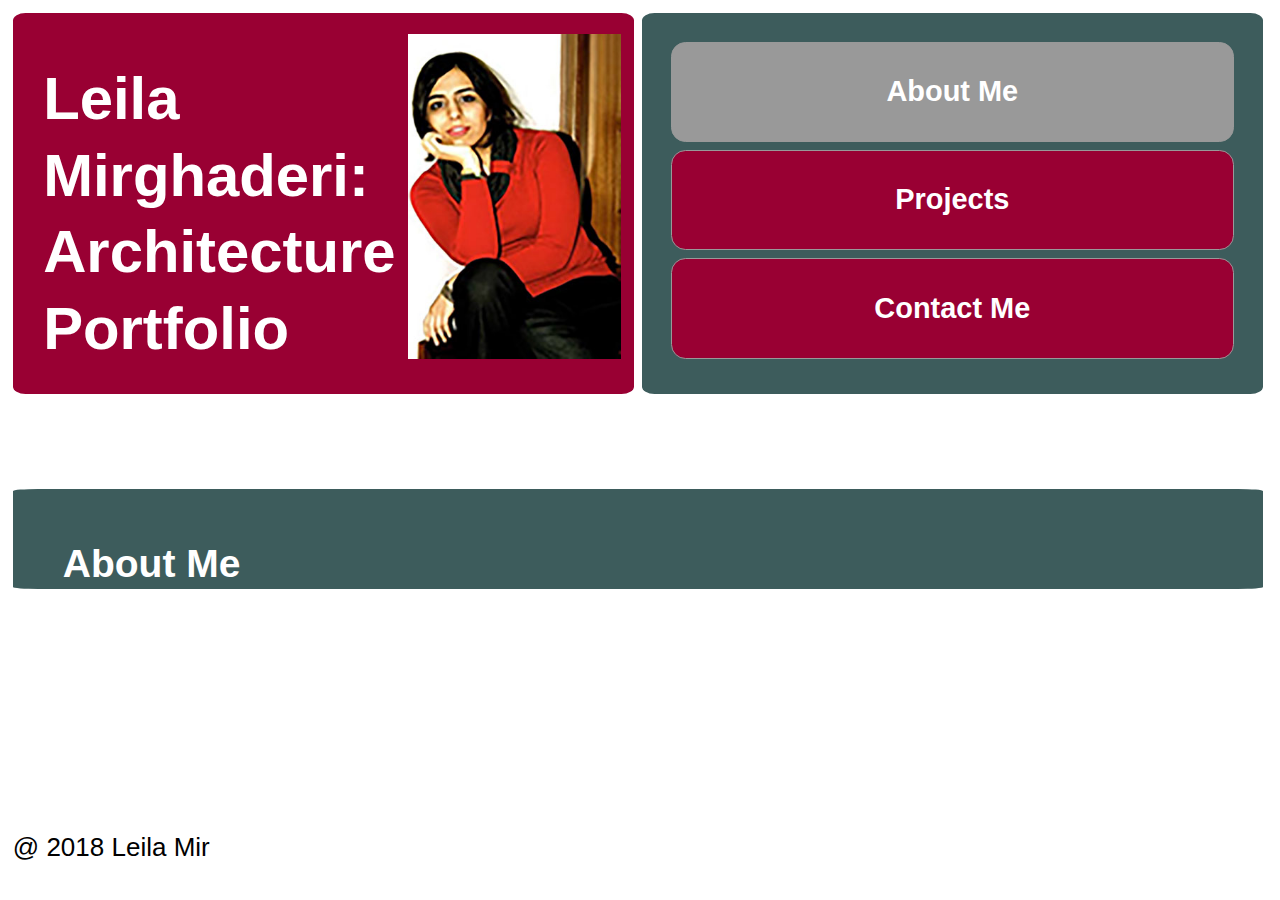
<file: index.html>
<!DOCTYPE html>
<html class="about" lang="en">
<head>
  <title>Leila Mirghaderi</title>
  <meta charset="utf-8" />
  <meta name="viewport" content="width=device-width,initial-scale=1.0,shrink-to-fit=no" />
  <link rel="stylesheet" type="text/css" href="main.css" />
</head>
<body>
  <header id="header">
    <article id="heading">
    <h2>Leila Mirghaderi: Architecture Portfolio</h2>
    <figure><img
    srcset=
    "my-image-300.jpg 300w,
    my-image-200.jpg 200w,
    my-image-100.jpg 100w"
    sizes="
    (min-width: 1200px) 80vw,
    (min-width: 950px) 70vw,
    (min-width: 450px) 80vw,
    (min-width: 300px) 30vw,
    80vw"
    src="my-image.jpg" alt="An Image of Leila" /></figure>
    </article>
    <nav id="navigation">
      <ul>
        <li><a id="nav-abo" href="about/../">About Me</a></li>
        <li><a id="nav-pro" href="projects/">Projects</a></li>
        <li><a id="nav-cont" href="contact/">Contact Me</a></li>
      </ul>
    </nav>
  </header>
  <main id="content">
    <article id="primary">
      <h2>About Me</h2>
      <p> “Making a meaningful impact on the environment around me is thefirst motivation
to further my studies in architecture. My dad’s view on his profession has always
been a great source of inspiration for me to define my vision for my own career. The
fact that he, a Purdue PhD in civil engineering and a structural designer, talks about
the buildings we pass by as if they are lively creatures that brag about their robust
design or sometimes complain about their weak foundations is very interesting to
me.</p>
<p id="read">For Switching</p>
<p id="action"> This lively interaction with things and spaces, while seemingly weird for an outsider,
has been a norm in our house. I remember when I was a kid, I did not miss an
opportunity to steal my mom’s scarfs and “Chador”’sto build my “new room” inside
my old room. A new room with new energy, new feelings and new dreams. My
plans today is an evolved version of my childhood dreams: creating new spaces that
in addition to be visually pleasing and culturally relevant, serve as a peaceful and
engaging environment for people to interact and socialize.”
I have worked with some of the most outstanding Architects in Iran for different
projects. In my first experience, I have cooperated in the design of the building corridors
in our university. Among all the proposals mydesign was chosen and executed.
In my second experience I started working in the Mehrazan company one of the
known consulting engineers in Iran as a 3D modeler where I worked for about one
year. I gained a lot of useful experience there and I had the honor of collaborating in
many prestigious architectural projects. After that I started to work with my father
who is the head of structural engineering division of PAIDAR STEEL STRUCTURE
ENGINEERING as a design developer. My contributions in his projects
included the design of frontage for several buildings and the design of a villa. In
addition, I was chosen by one of our professors to hold an exhibition with the topic
of finding imperfections of AzadiSquare which has one the mostmagnificenttowers
of Tehran. I worked with a team of top students and a professor which we identified
different imperfections in the monument and proposed potential solutions.
I am proud of the knowledge and experience I gained over the years by virtue of my
eagerness to participate in new activities and the dedication to work hard to achieve
my goals. I know I am well prepared to take the next steps on my path to continue
my studies in a top ranked graduate school. Furthermore, I believe that attending a
school of such magnitude will help me for a better future and will maximize my potential
for future endeavors. Although I’m aware of many obstacles and challenges
before me, I am confident that I will surmount them through my talent, hard work
and determination.
      </p>
    </article>
    <script src="site.js"></script>
  </main>
  <footer>
    @ 2018 Leila Mir
  </footer>
</body>
</html>
</file>
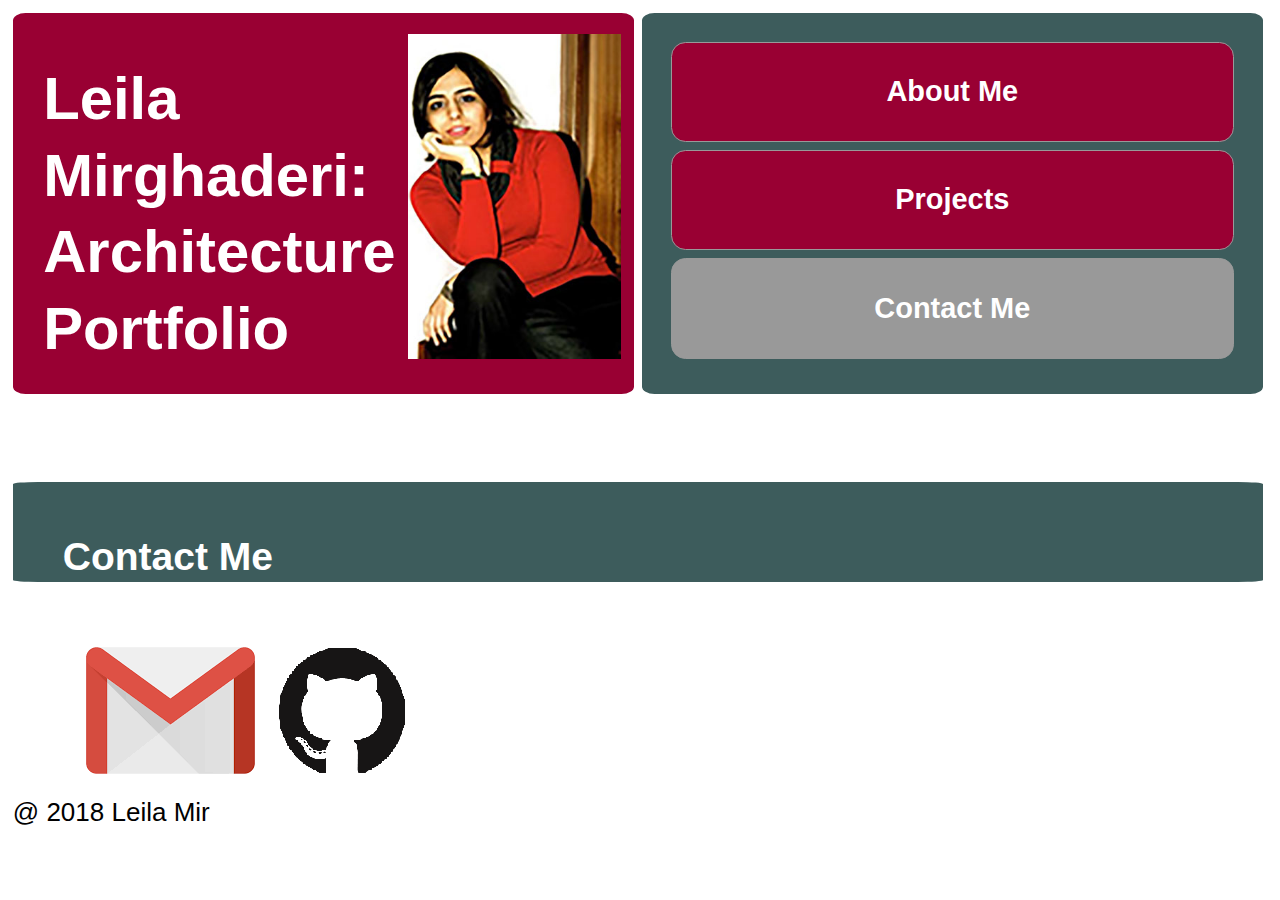
<file: contact/index.html>
<!DOCTYPE html>
<html class="contact" lang="en">
<head>
  <title>Leila Mirghaderi</title>
  <meta charset="utf-8" />
  <meta name="viewport" content="width=device-width,initial-scale=1.0,shrink-to-fit=no" />
  <link rel="stylesheet" type="text/css" href="../main.css" />
</head>
<body>
  <header id="header">
    <article id="heading">
      <h2>Leila Mirghaderi: Architecture Portfolio</h2>
      <figure><img
      srcset=
      "my-image-300.jpg 300w,
      my-image-200.jpg 200w,
      my-image-100.jpg 100w"
      sizes="
      (min-width: 1200px) 80vw,
      (min-width: 950px) 70vw,
      (min-width: 450px) 80vw,
      (min-width: 300px) 30vw,
      80vw"
      src="my-image.jpg" alt="An Image of Leila" /></figure>
    </article>
    <nav id="navigation">
      <ul>
        <li><a id="nav-abo" href="../">About Me</a></li>
        <li><a id="nav-pro" href="../projects/">Projects</a></li>
        <li><a id="nav-cont" href="contact/../">Contact Me</a></li>
      </ul>
    </nav>
  </header>
  <main id="content">
    <article id="primary">
      <h2>Contact Me</h2>
      <aside id="link">
      <a id="link-gmail" href="mailto:leila.mirghaderi@gmail.com" title="Gmail">
    <img src="gmail.png" alt="Gmail logo" /></a>
  <a id="link-github" href="https://github.com/leilamirghaderi/" title="GitHub">
    <img src="GitHub.png" alt="GitHub logo" /></a>
  </aside>
    </article>
  </main>
  <footer>
    @ 2018 Leila Mir
  </footer>
</body>
</html>
</file>
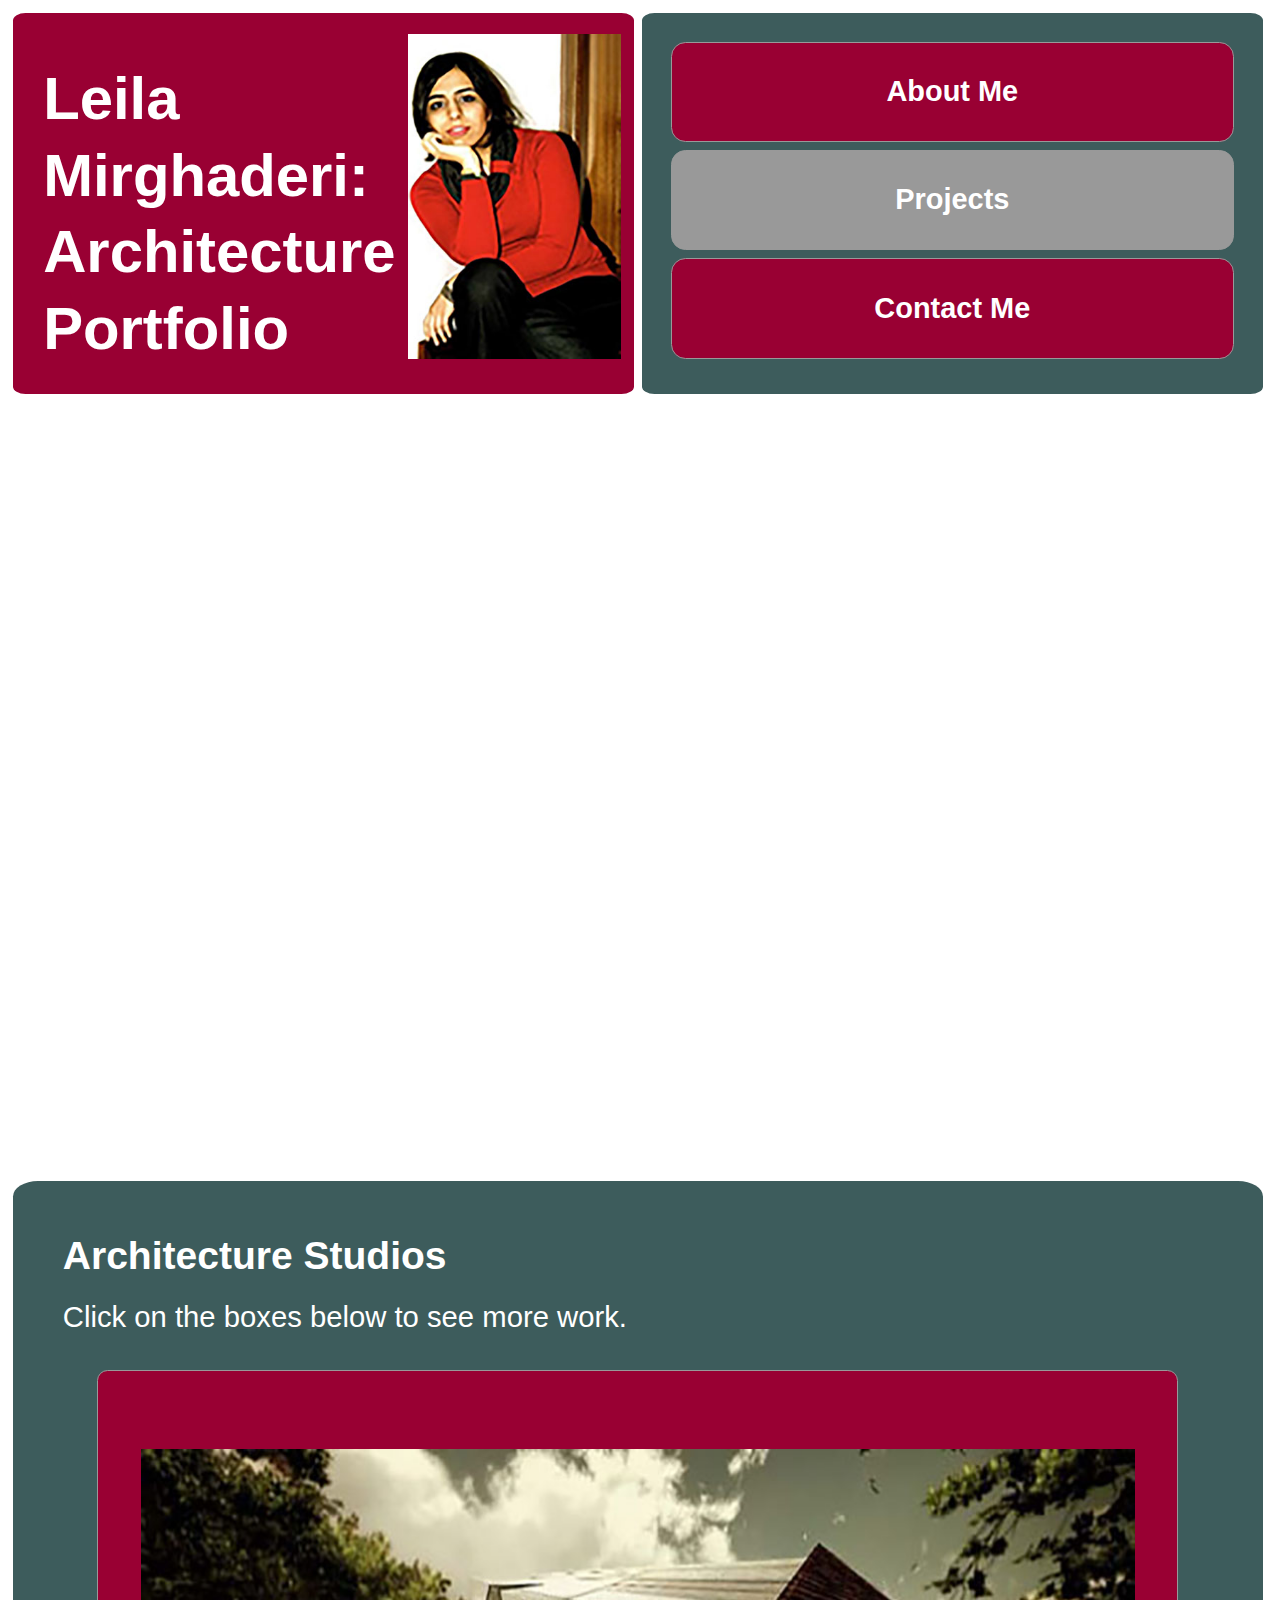
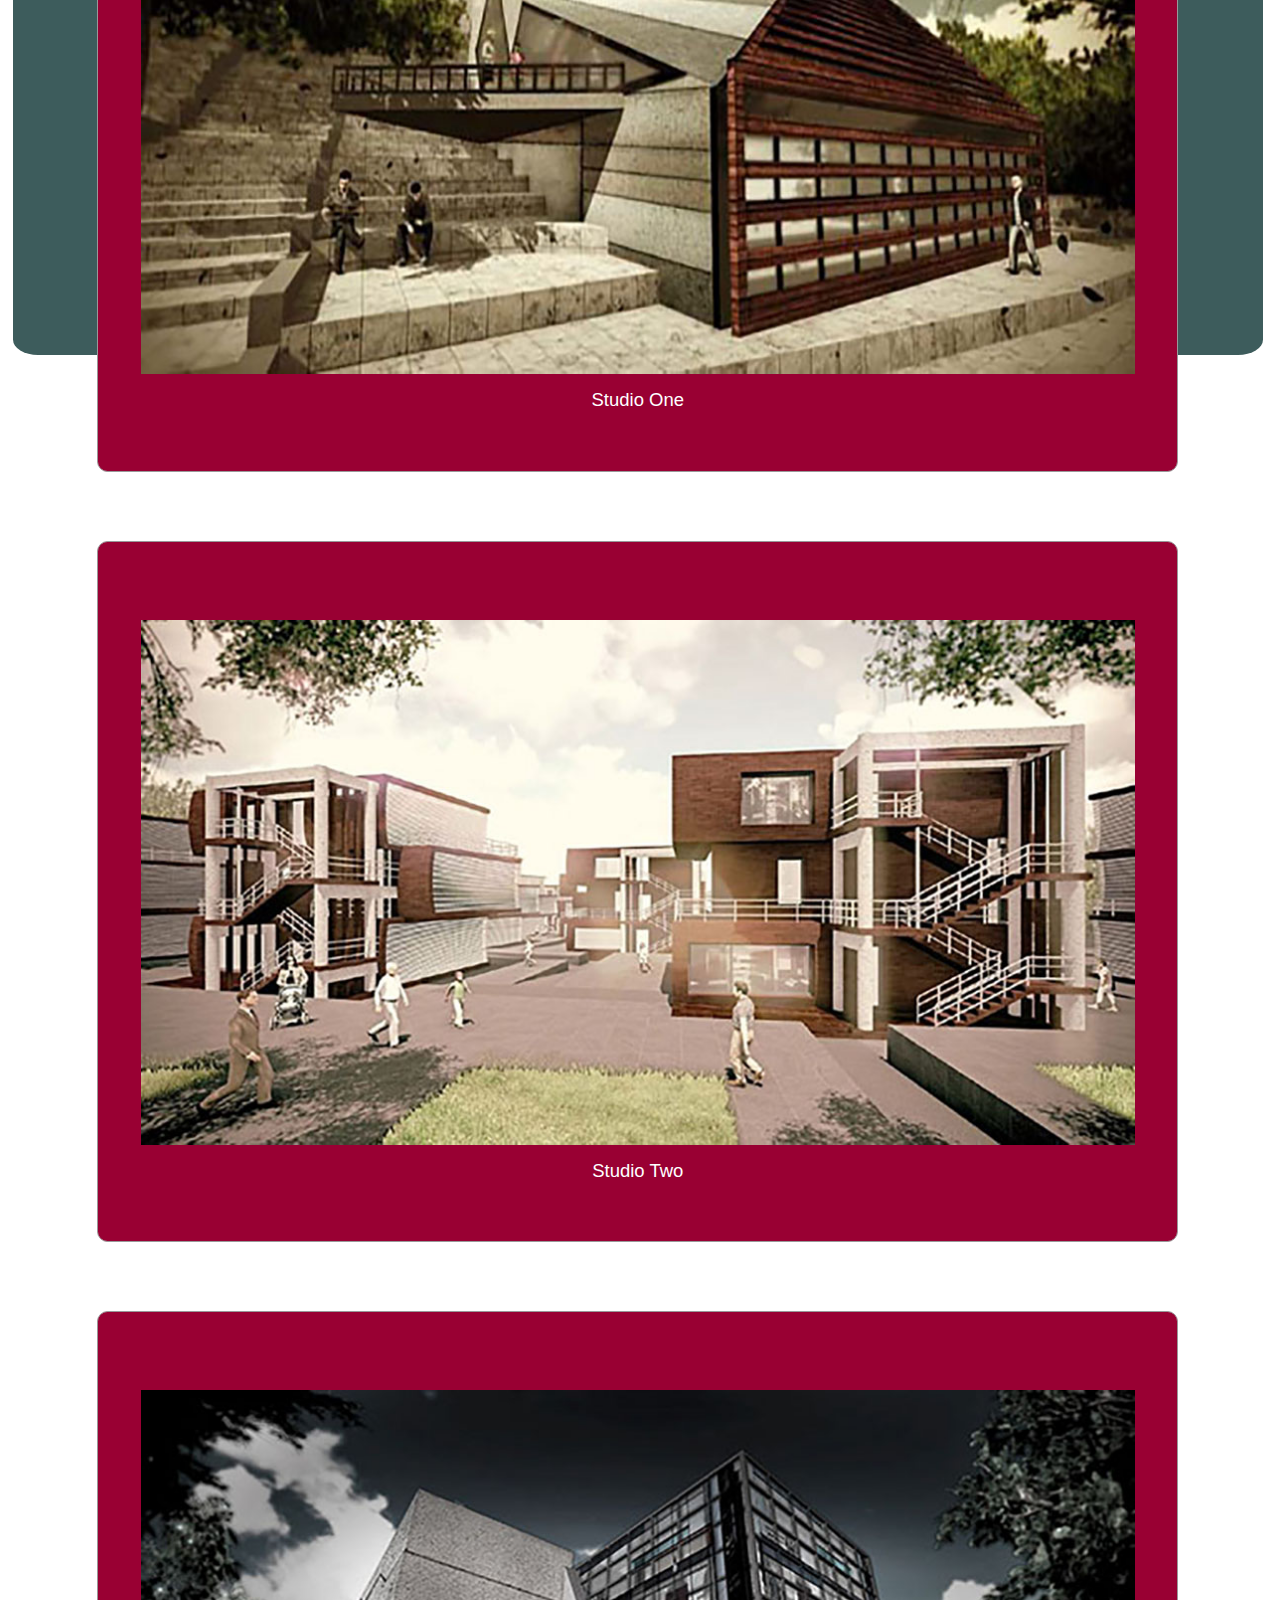
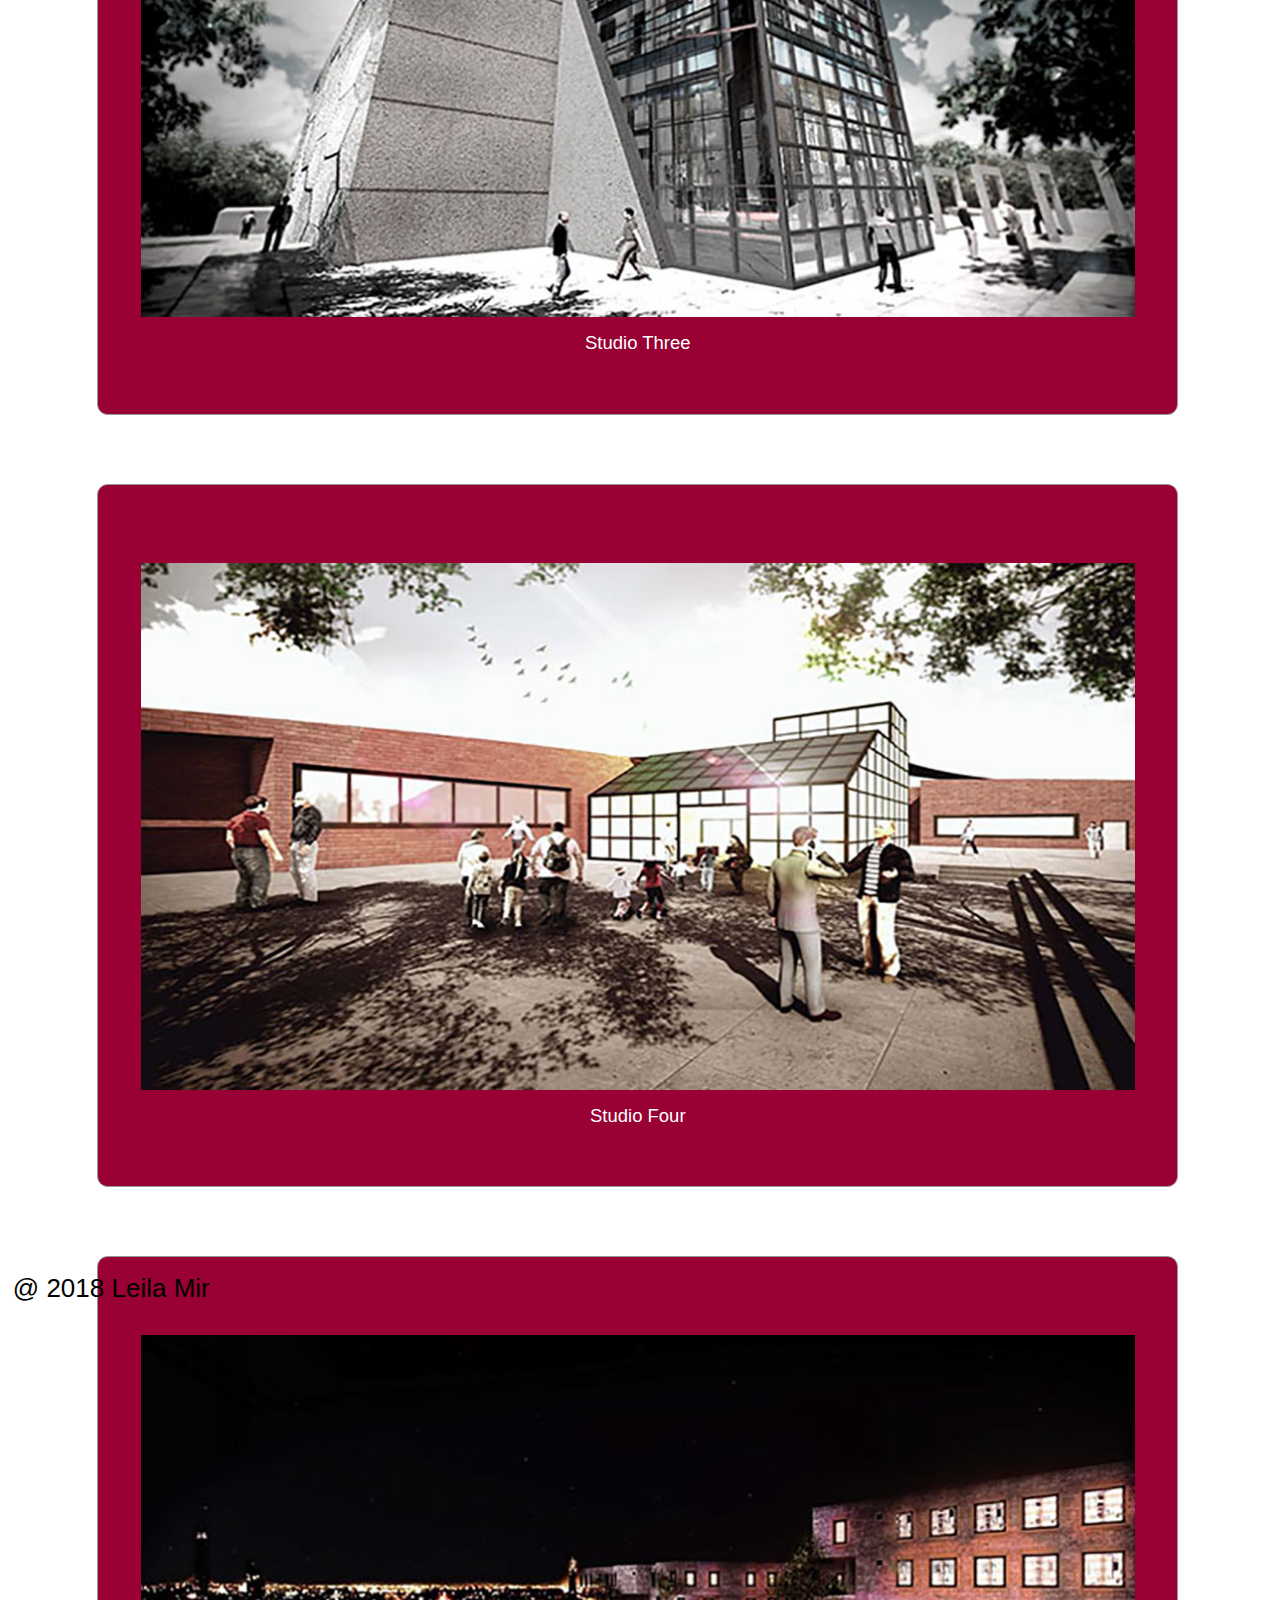
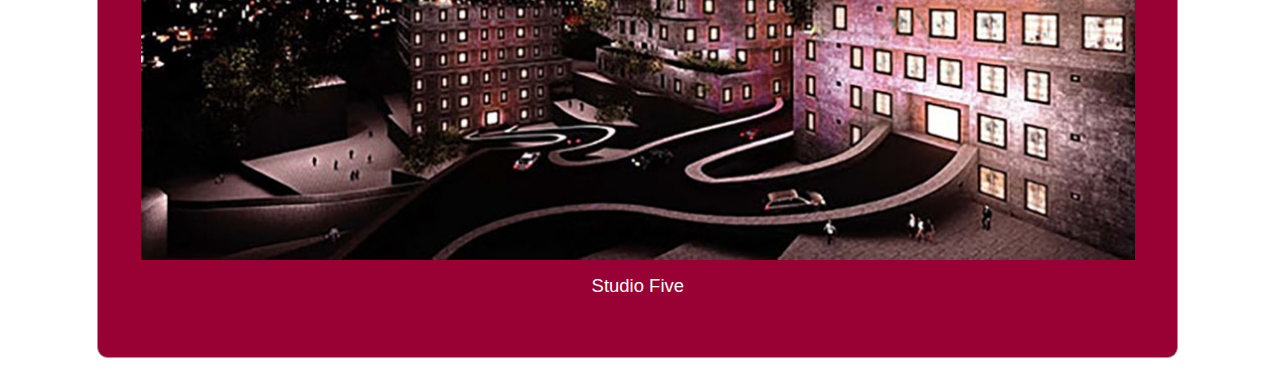
<file: projects/index.html>
<!DOCTYPE html>
<html class="projects" lang="en">
<head>
  <title>Leila Mirghaderi</title>
  <meta charset="utf-8" />
  <meta name="viewport" content="width=device-width,initial-scale=1.0,shrink-to-fit=no" />
  <link rel="stylesheet" type="text/css" href="../main.css" />
</head>
<body>
  <header id="header">
    <article id="heading">
      <h2>Leila Mirghaderi: Architecture Portfolio</h2>
      <figure><img
      srcset=
      "my-image-300.jpg 300w,
      my-image-200.jpg 200w,
      my-image-100.jpg 100w"
      sizes="
      (min-width: 1200px) 80vw,
      (min-width: 950px) 70vw,
      (min-width: 450px) 80vw,
      (min-width: 300px) 30vw,
      80vw"
      src="my-image.jpg" alt="An Image of Leila" /></figure>
    </article>
    <nav id="navigation">
      <ul>
        <li><a id="nav-abo" href="../">About Me</a></li>
        <li><a id="nav-pro" href="projects/../">Projects</a></li>
        <li><a id="nav-cont" href="../contact">Contact Me</a></li>
      </ul>
    </nav>
  </header>
  <main id="content">
      <article id="primary">
        <h2>Architecture Studios</h2>
        <p>Click on the boxes below to see more work.</p>
        <nav id="subnavigation">
      <ul>
    <li><a href="studio-one"><figure>
      <img
        srcset=
      "studio-one-8-1000.jpg 1000w"
      sizes=" (min-width: 750px) 80vw,
      (min-width: 900px) 90vw"
          src="studio-one-8.jpg" alt="An Image of first Studio"  />
          <figcaption>Studio One</figcaption></figure></a></li>
    <li><a  href="studio-two"><figure>
      <img
        srcset=
      "studio-two-1-1000.jpg 1000w"
      sizes=" (min-width: 750px) 80vw,
      (min-width: 900px) 90vw"
        src="studio-two-2.jpg" alt="An Image of Second Studio" />
        <figcaption>Studio Two</figcaption></figure></a></li>
    <li><a  href="studio-three"><figure>
      <img
        srcset=
        "studio-three-2-1000.jpg 1000w"
        sizes=" (min-width: 750px) 80vw,
        (min-width: 900px) 90vw"
        src="studio-three-1.jpg" alt="An Image of Third Studio" />
      <figcaption>Studio Three</figcaption></figure></a></li>
    <li><a  href="studio-four"><figure>
      <img
        srcset=
        "studio-four-1-1000.jpg 1000w"
        sizes=" (min-width: 750px) 80vw,
        (min-width: 900px) 90vw"
        src="studio-four-1.jpg" alt="An Image of Fourth Studio" />
        <figcaption>Studio Four</figcaption></figure></a></li>
    <li><a  href="studio-five"><figure>
      <img
        srcset=
        "studio-five-1-1000.jpg 1000w"
        sizes=" (min-width: 750px) 80vw,
        (min-width: 900px) 90vw"
      src="studio-five-1.jpg" alt="An Image of Fifth Studio" />
      <figcaption>Studio Five</figcaption></figure></a></li>
  </ul>
</nav>
      </article>
</main>
<footer>
  @ 2018 Leila Mir
</footer>
</body>
</html>
</file>
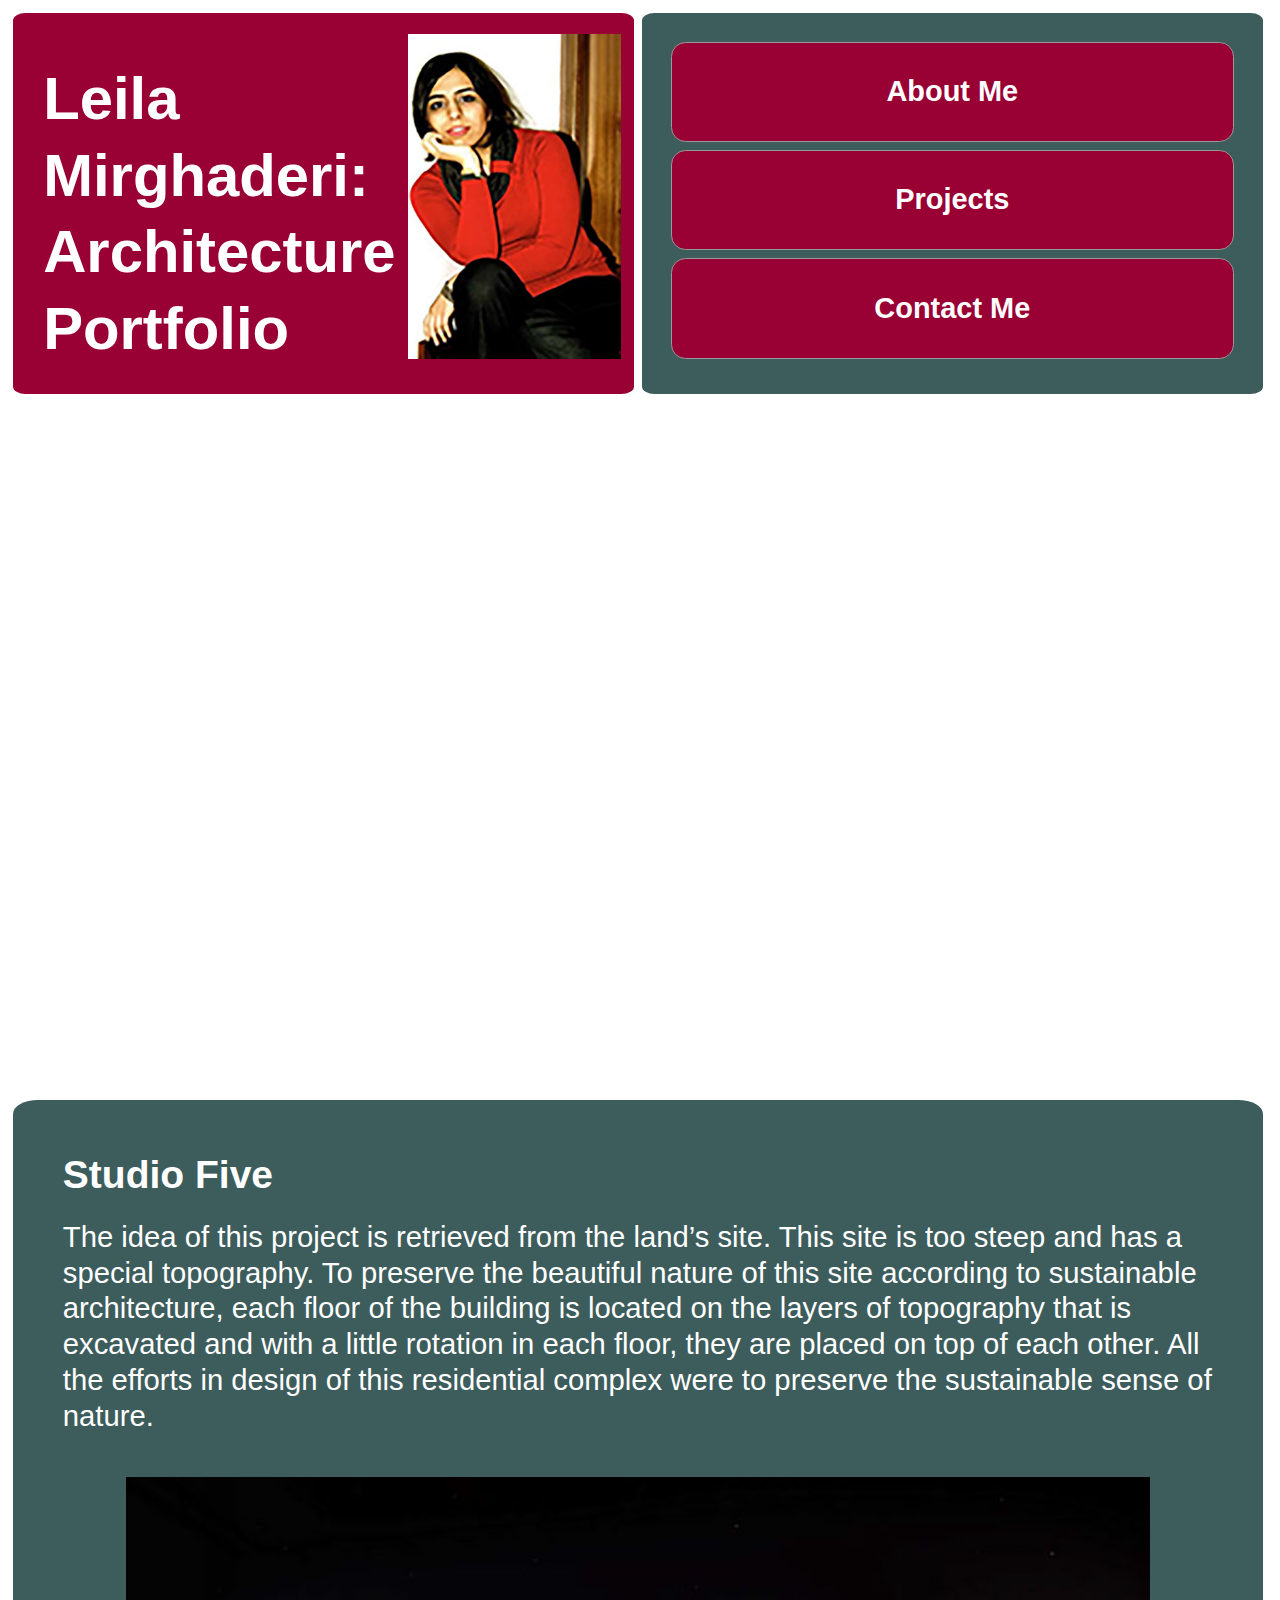
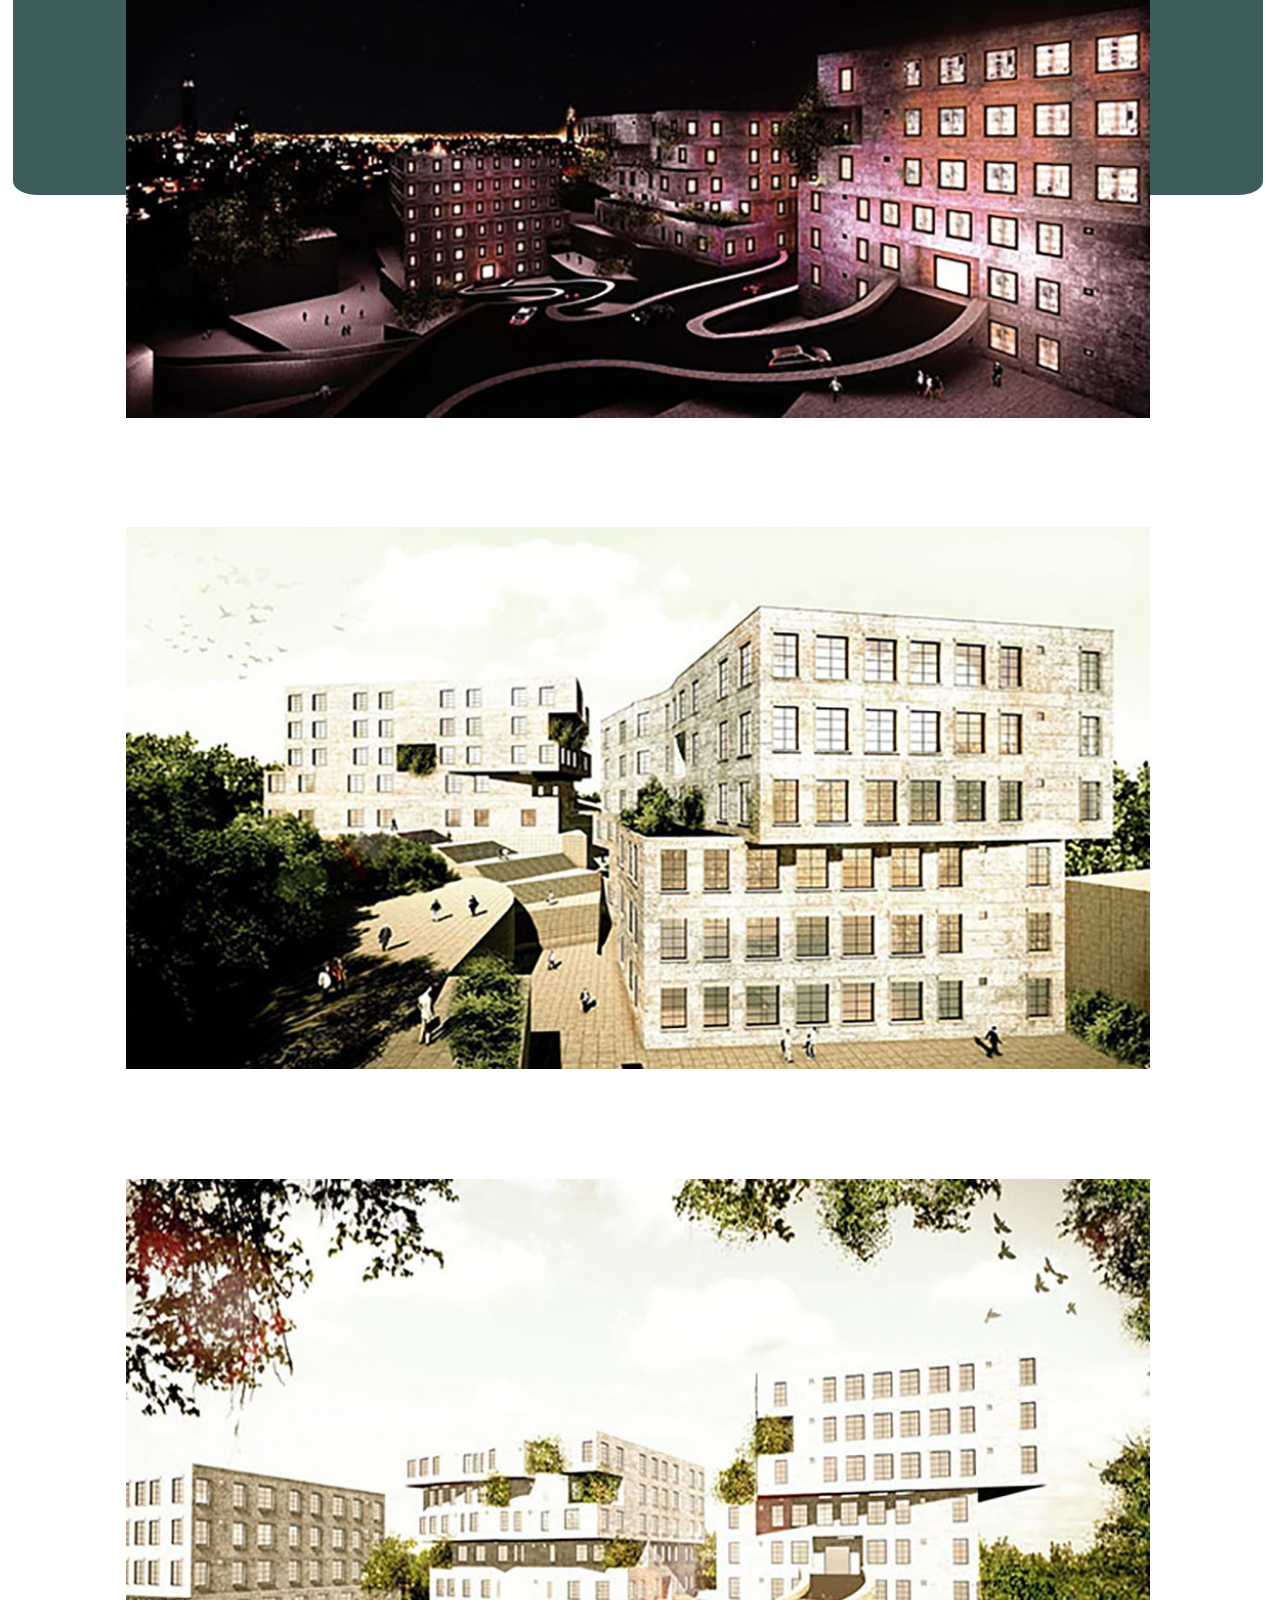
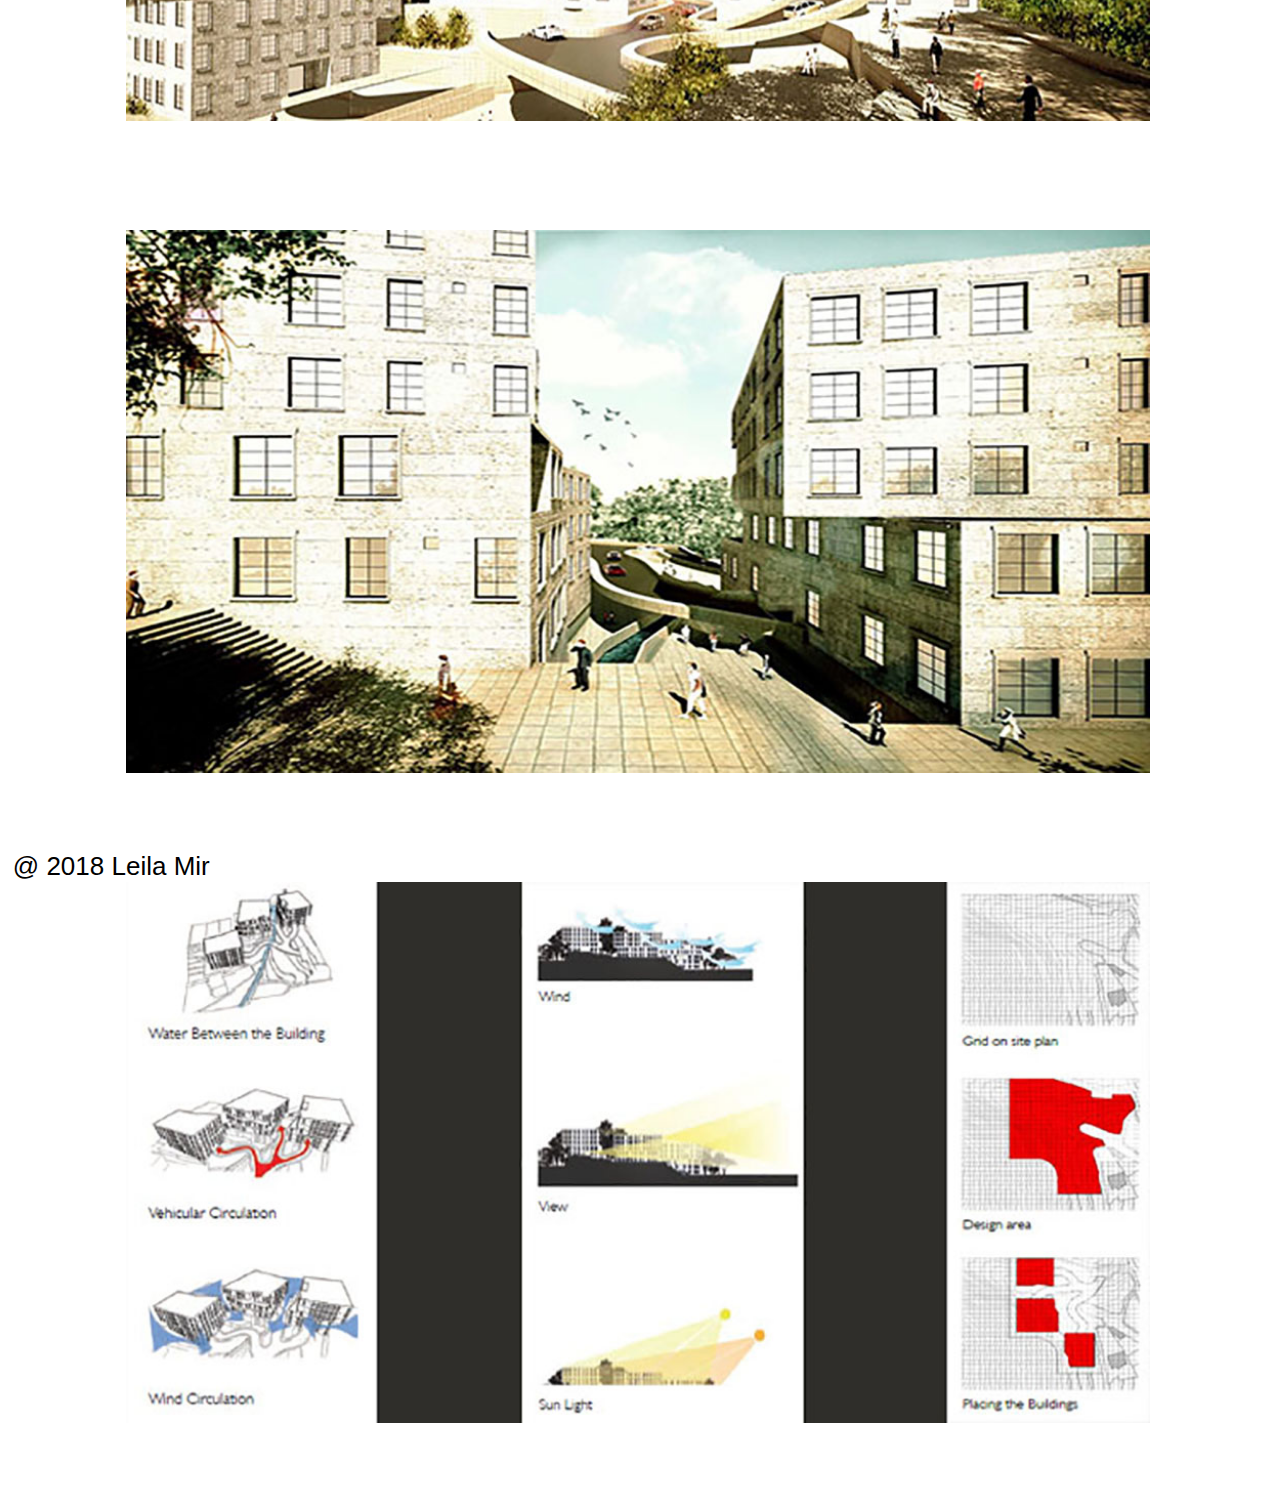
<file: projects/studio-five/index.html>
<!DOCTYPE html>
<html class="studio-five" lang="en">
<head>
  <title>Leila Mirghaderi</title>
  <meta charset="utf-8" />
  <meta name="viewport" content="width=device-width,initial-scale=1.0,shrink-to-fit=no" />
  <link rel="stylesheet" type="text/css" href="../../main.css" />
</head>
<body>
  <header id="header">
    <article id="heading">
      <h2>Leila Mirghaderi: Architecture Portfolio</h2>
      <figure><img
      srcset=
      "my-image-300.jpg 300w,
      my-image-200.jpg 200w,
      my-image-100.jpg 100w"
      sizes="
      (min-width: 1200px) 80vw,
      (min-width: 950px) 70vw,
      (min-width: 450px) 80vw,
      (min-width: 300px) 30vw,
      80vw"
      src="my-image.jpg" alt="An Image of Leila" /></figure>
    </article>
    <nav id="navigation">
      <ul>
        <li><a id="nav-abo" href="../../">About Me</a></li>
        <li><a id="nav-pro" href="../../projects/">Projects</a></li>
        <li><a id="nav-cont" href="../../contact/">Contact Me</a></li>
      </ul>
    </nav>
  </header>
  <main id="content">
    <article id="primary">
      <h2>Studio Five</h2>
    <p> The idea of this project is retrieved from the land’s site. This site is too steep
      and has a special topography. To preserve the beautiful nature of this site according
      to sustainable architecture, each floor of the building is located on the layers of
      topography that is excavated and with a little rotation in each floor, they are placed
      on top of each other. All the efforts in design of this residential complex were to
      preserve the sustainable sense of nature.
    </p>
    <figure><img
      srcset=
      "studio-five-1-1000.jpg 1000w"
      sizes=" (min-width: 750px) 80vw,
      (min-width: 900px) 90vw"
        src="studio-five-1.jpg" alt="An Image of Rendering" /><figcaption>Outside Perspective</figcaption> </figure>
        <figure><img
          srcset=
          "studio-five-2-1000.jpg 1000w"
          sizes=" (min-width: 750px) 80vw,
          (min-width: 900px) 90vw"
          src="studio-five-2.jpg" alt="An Image of Rendering" /><figcaption>Outside Perspective</figcaption> </figure>
          <figure><img
            srcset=
            "studio-five-3-1000.jpg 1000w"
            sizes=" (min-width: 750px) 80vw,
            (min-width: 900px) 90vw"
              src="studio-five-3.jpg" alt="An Image of Rendering" /><figcaption>Outside Perspective</figcaption> </figure>
              <figure><img
                srcset=
                "studio-five-4-1000.jpg 1000w"
                sizes=" (min-width: 750px) 80vw,
                (min-width: 900px) 90vw"
                src="studio-five-4.jpg" alt="An Image of Rendering" /><figcaption>Outside Perspective</figcaption> </figure>
                <figure><img
                  srcset=
                  "studio-five-5-1000.jpg 1000w"
                  sizes=" (min-width: 750px) 80vw,
                  (min-width: 900px) 90vw"
                    src="studio-five-5.jpg" alt="An Image of Rendering" /><figcaption>Outside Perspective</figcaption> </figure>
    </article>
  </main>
  <footer>
    @ 2018 Leila Mir
  </footer>
</body>
</html>
</file>
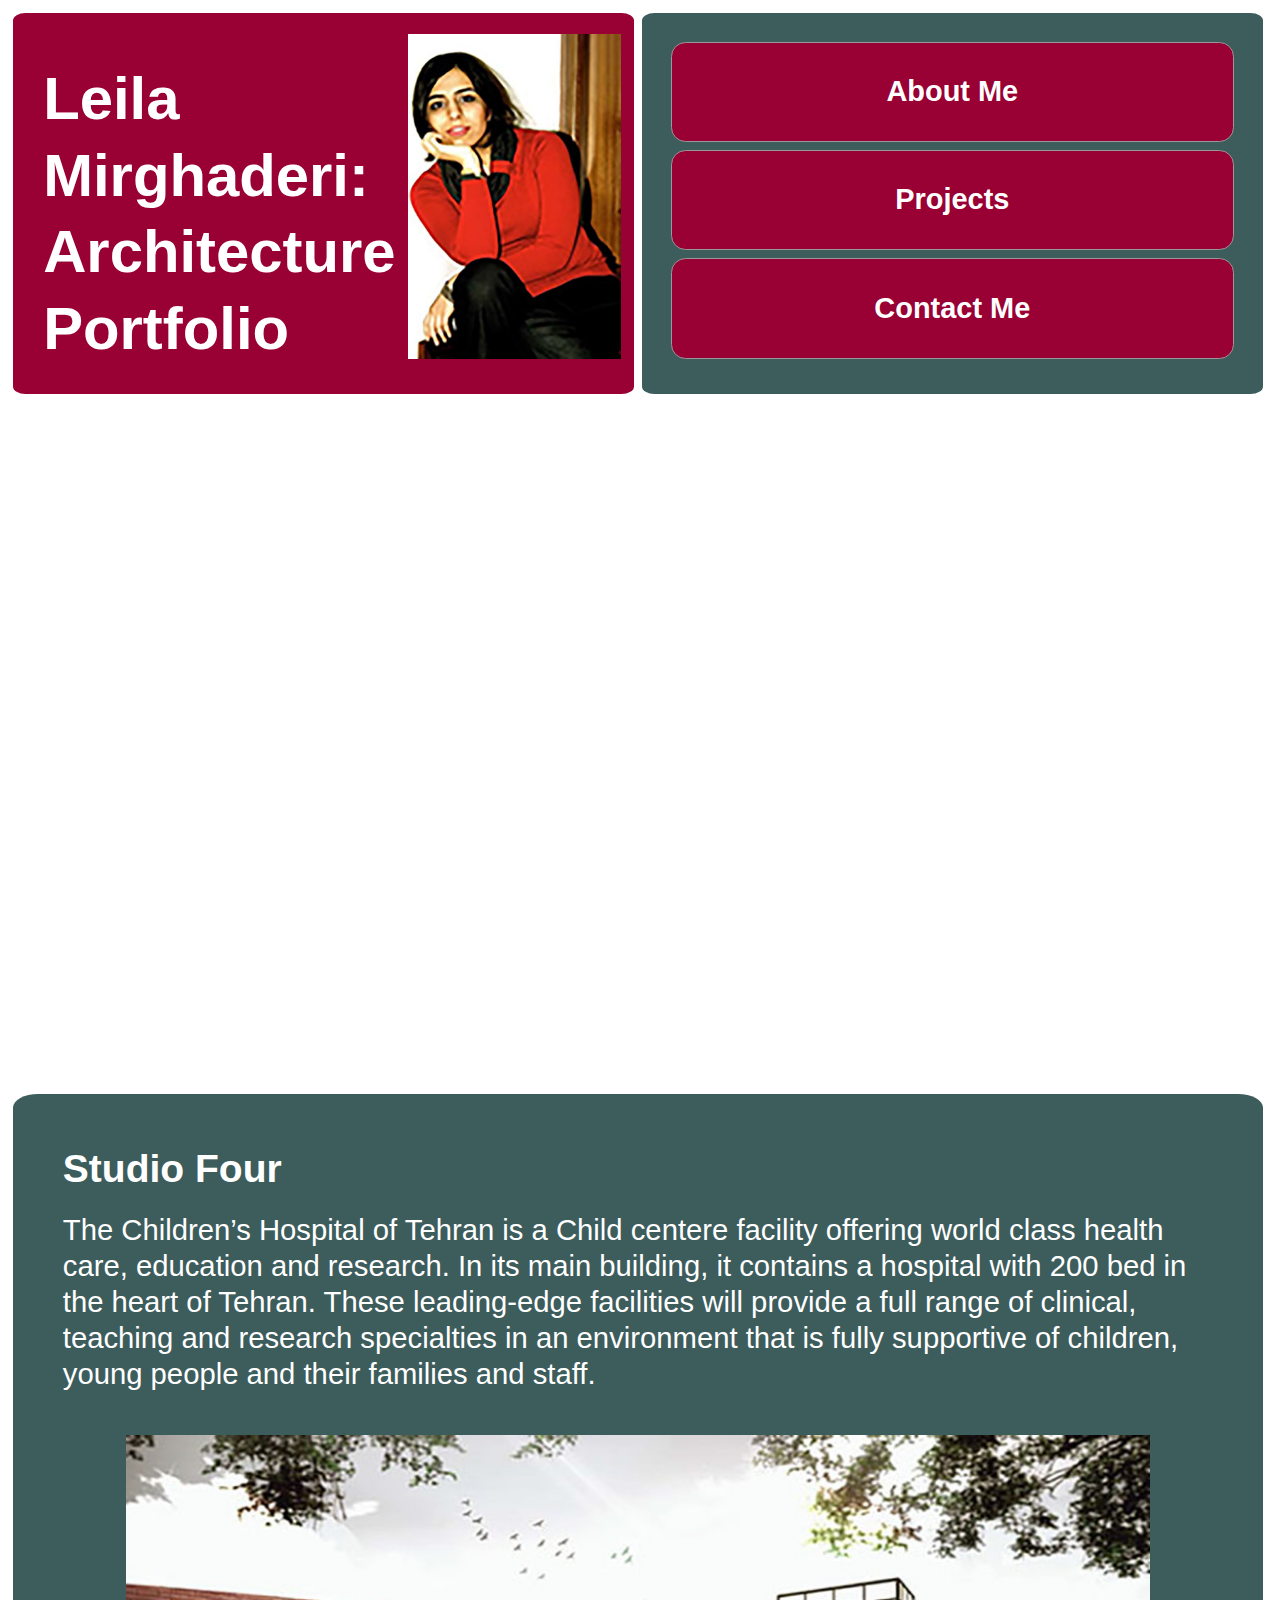
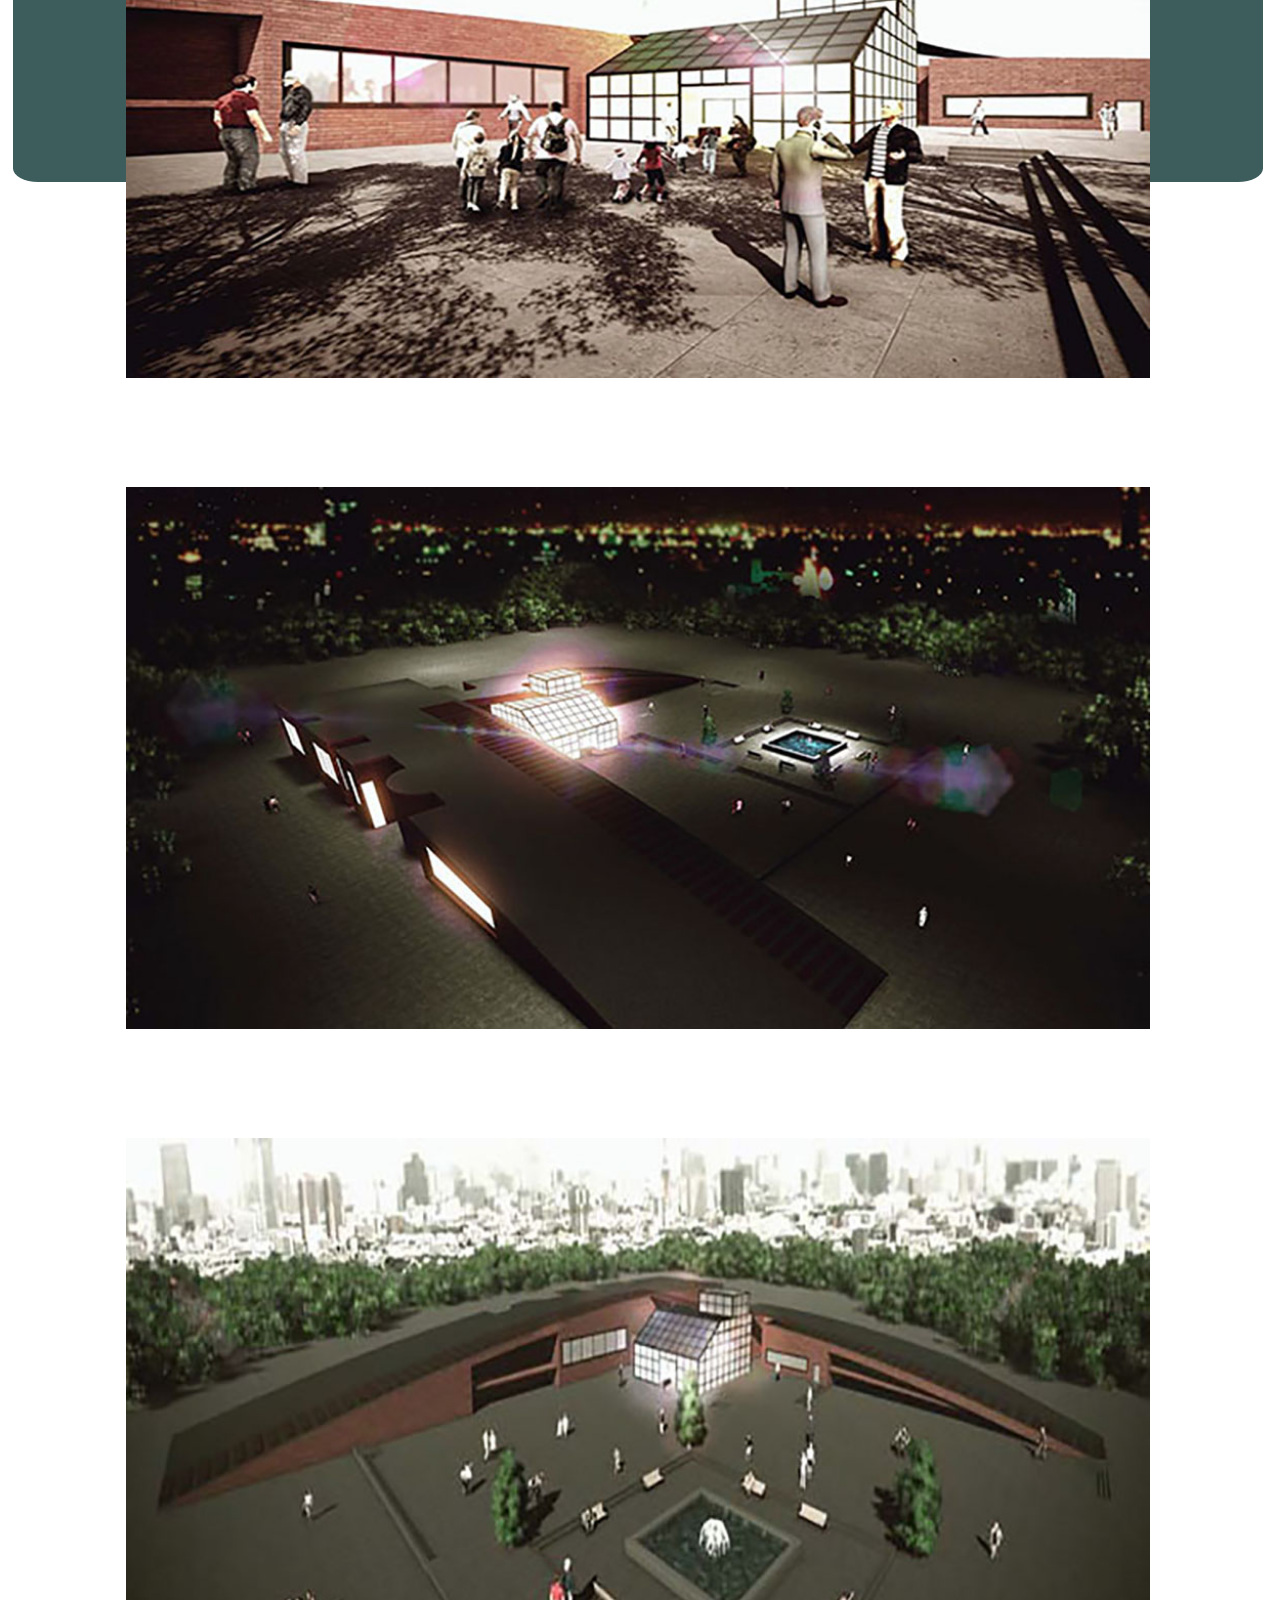
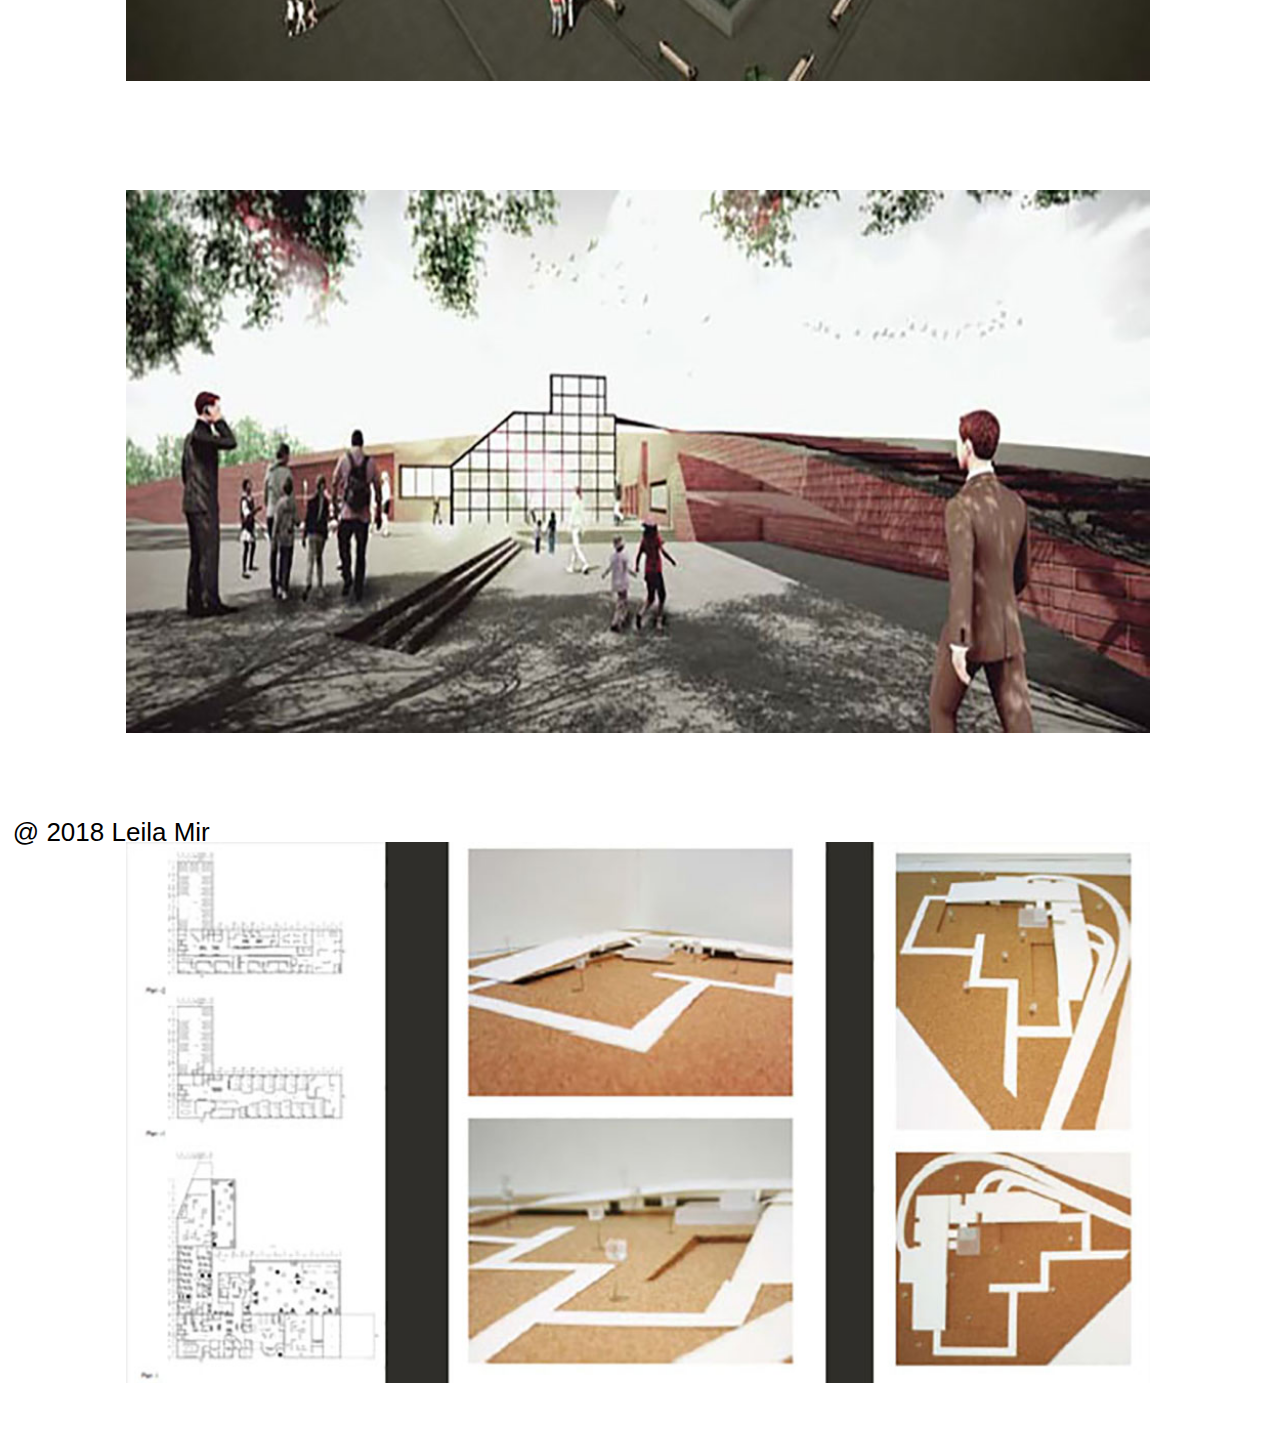
<file: projects/studio-four/index.html>
<!DOCTYPE html>
<html class="studio-four" lang="en">
<head>
  <title>Leila Mirghaderi</title>
  <meta charset="utf-8" />
  <meta name="viewport" content="width=device-width,initial-scale=1.0,shrink-to-fit=no" />
  <link rel="stylesheet" type="text/css" href="../../main.css" />
</head>
<body>
  <header id="header">
    <article id="heading">
      <h2>Leila Mirghaderi: Architecture Portfolio</h2>
      <figure><img
      srcset=
      "my-image-300.jpg 300w,
      my-image-200.jpg 200w,
      my-image-100.jpg 100w"
      sizes="
      (min-width: 1200px) 80vw,
      (min-width: 950px) 70vw,
      (min-width: 450px) 80vw,
      (min-width: 300px) 30vw,
      80vw"
      src="my-image.jpg" alt="An Image of Leila" /></figure>
    </article>
    <nav id="navigation">
      <ul>
        <li><a id="nav-abo" href="../../">About Me</a></li>
        <li><a id="nav-pro" href="../../projects/">Projects</a></li>
        <li><a id="nav-cont" href="../../contact/">Contact Me</a></li>
      </ul>
    </nav>
  </header>
  <main id="content">
    <article id="primary">
      <h2>Studio Four</h2>
    <p> The Children’s Hospital of Tehran is a Child centere facility offering world class
      health care, education and research. In its main building, it contains a hospital with
      200 bed in the heart of Tehran. These leading-edge facilities will provide a full range
      of clinical, teaching and research specialties in an environment that is fully supportive
      of children, young people and their families and staff.
    </p>
      <figure><img
        srcset=
        "studio-four-1-1000.jpg 1000w"
        sizes=" (min-width: 750px) 80vw,
        (min-width: 900px) 90vw"
        src="studio-four-1.jpg" alt="An Image of Rendering" /><figcaption>Outside Perspective</figcaption> </figure>
        <figure><img
          srcset=
          "studio-four-2-1000.jpg 1000w"
          sizes=" (min-width: 750px) 80vw,
          (min-width: 900px) 90vw"
          src="studio-four-2.jpg" alt="An Image of Rendering" /><figcaption>Outside Perspective</figcaption> </figure>
          <figure><img
            srcset=
            "studio-four-3-1000.jpg 1000w"
            sizes=" (min-width: 750px) 80vw,
            (min-width: 900px) 90vw"
            src="studio-four-3.jpg" alt="An Image of Rendering" /><figcaption>Outside Perspective</figcaption> </figure>
            <figure><img
              srcset=
              "studio-four-4-1000.jpg 1000w"
              sizes=" (min-width: 750px) 80vw,
              (min-width: 900px) 90vw"
              src="studio-four-4.jpg" alt="An Image of Rendering" /><figcaption>Outside Perspective</figcaption> </figure>
              <figure><img
                srcset=
                "studio-four-5-1000.jpg 1000w"
                sizes=" (min-width: 750px) 80vw,
                (min-width: 900px) 90vw"
                src="studio-four-5.jpg" alt="An Image of Rendering" /><figcaption>Outside Perspective</figcaption> </figure>
    </article>
  </main>
  <footer>
    @ 2018 Leila Mir
  </footer>
</body>
</html>
</file>
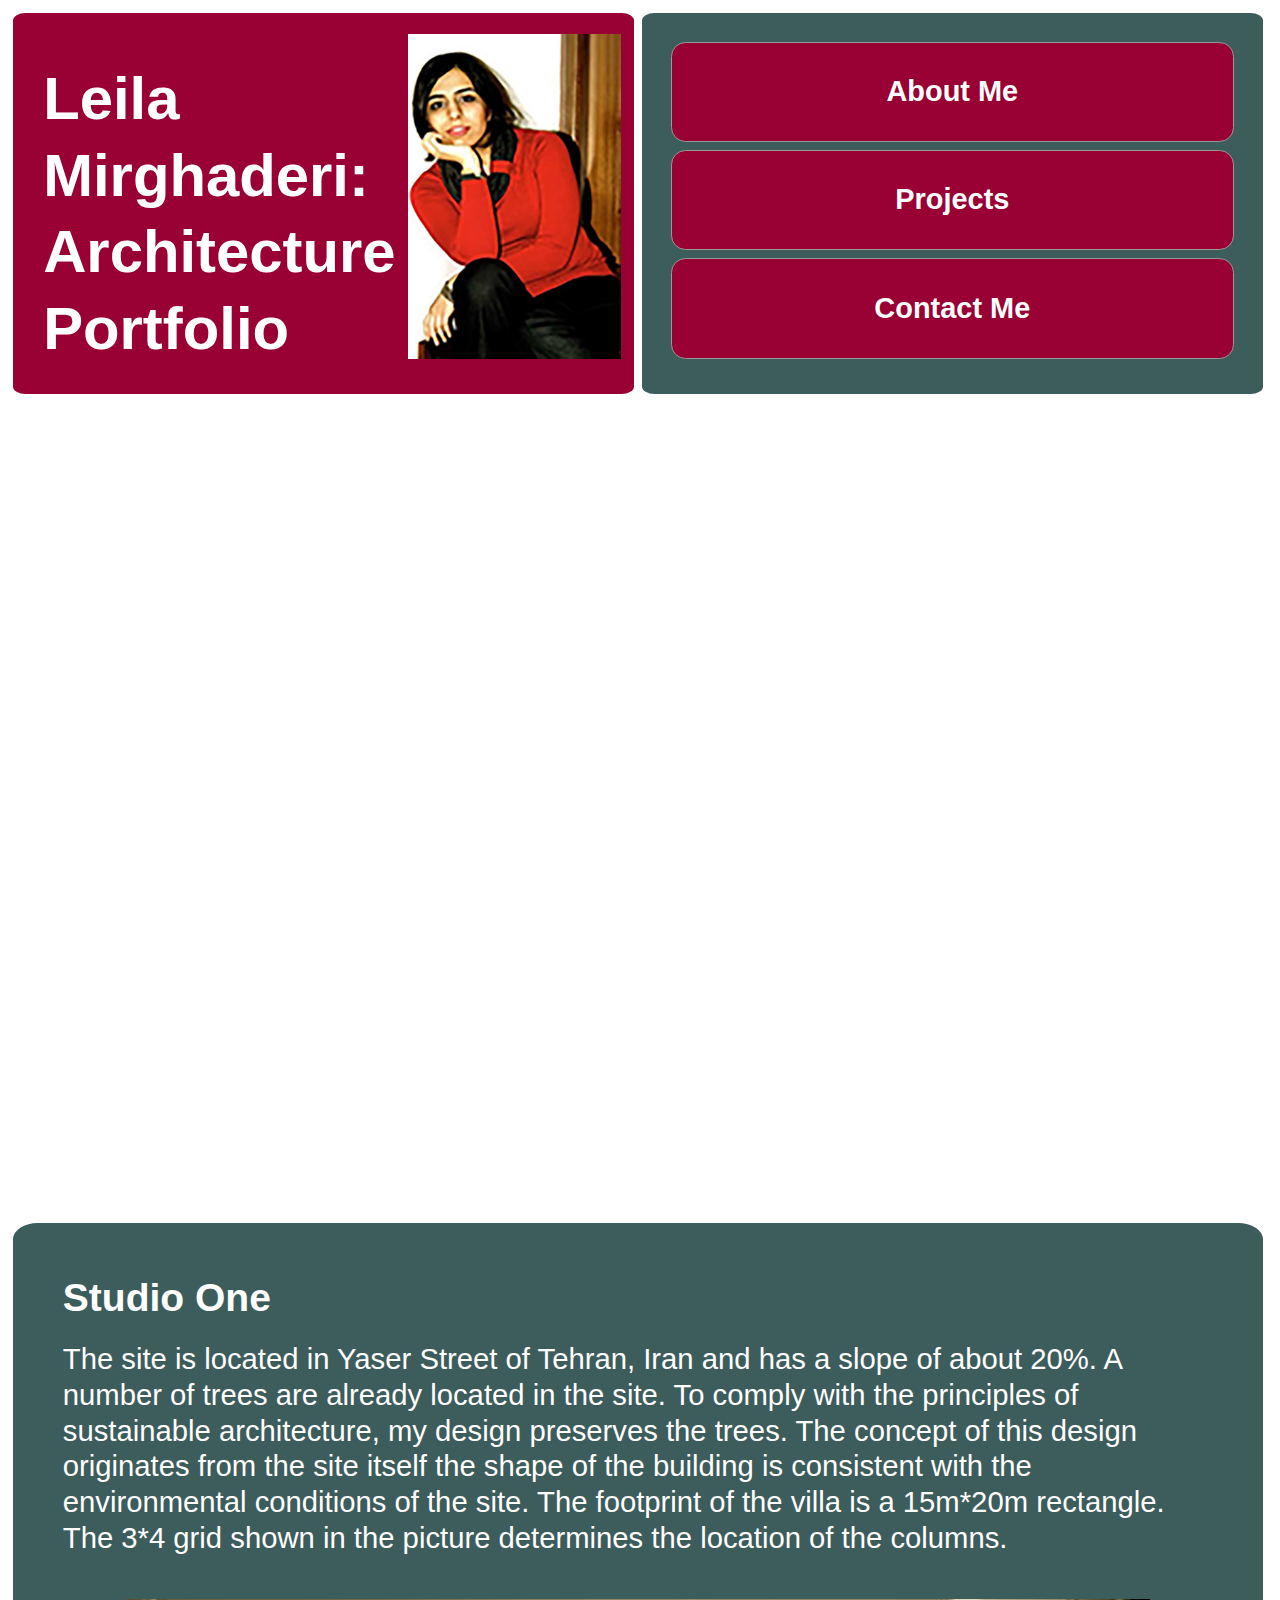
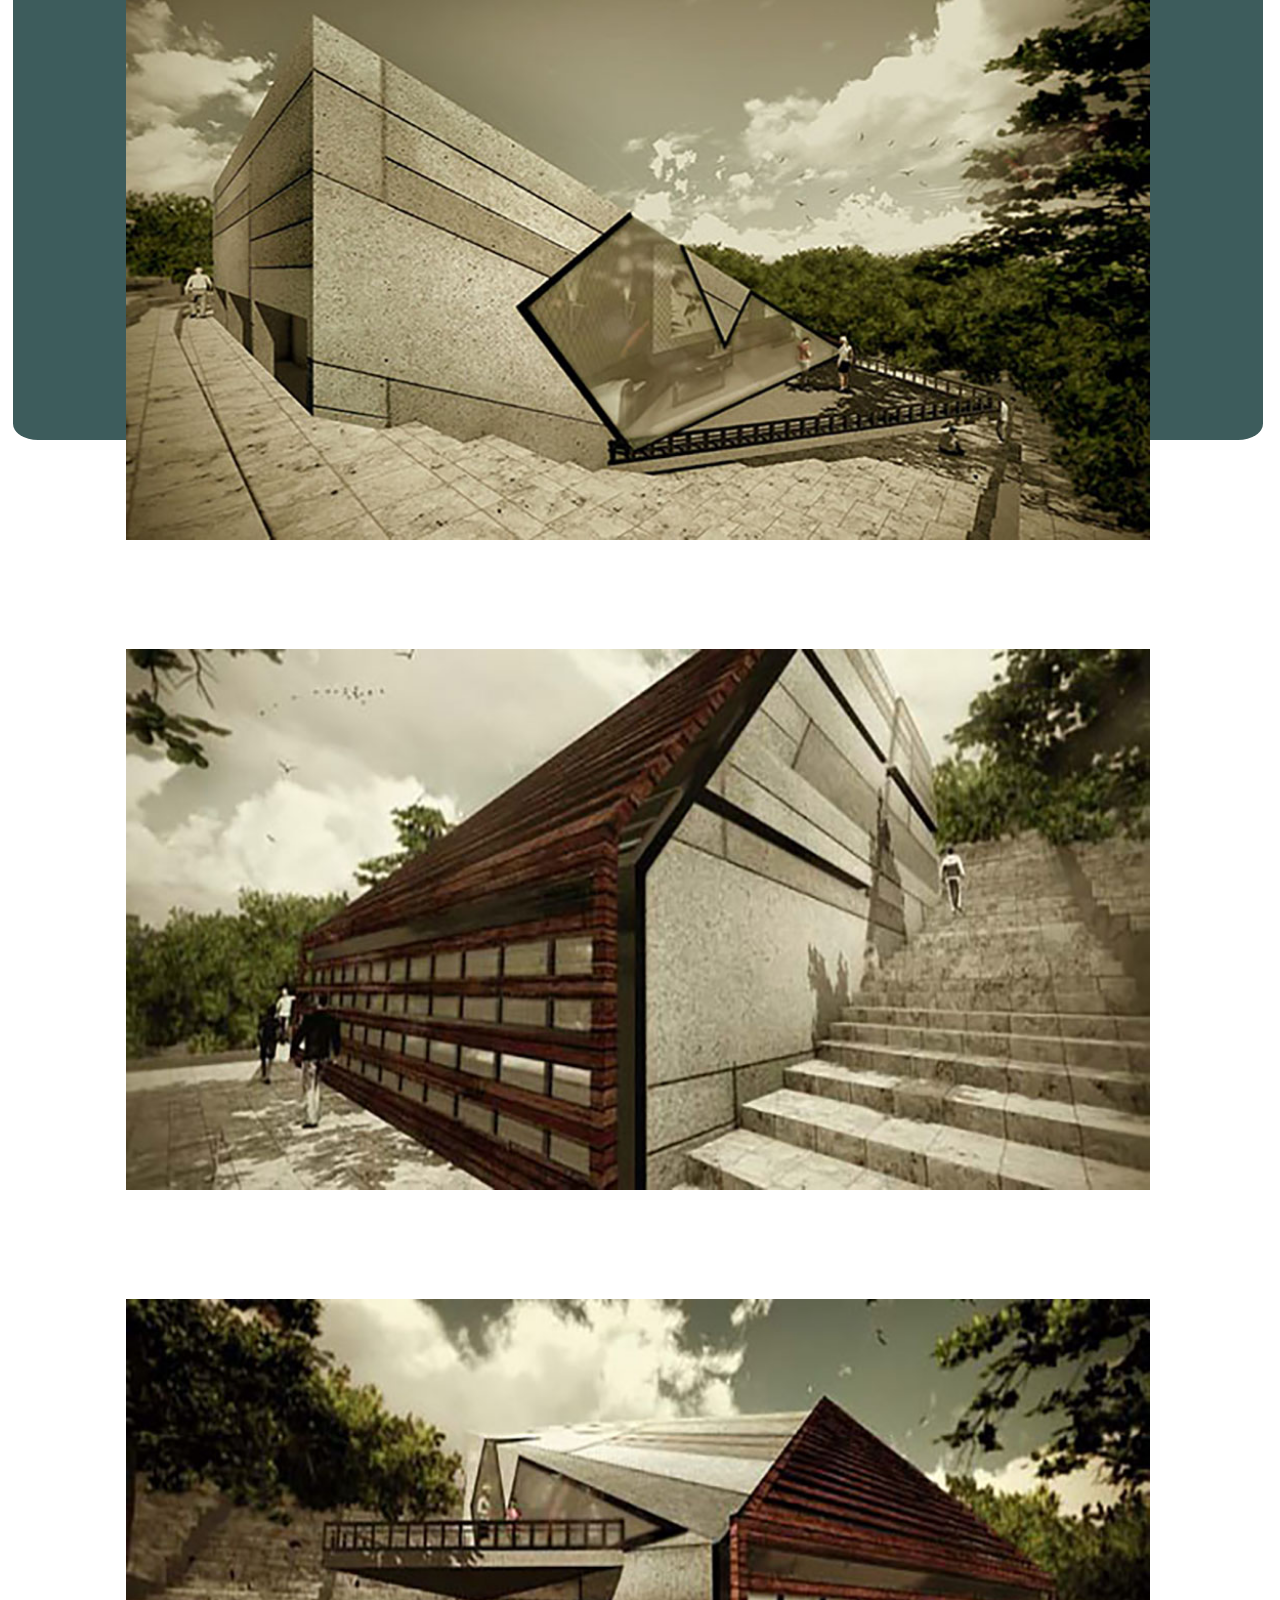
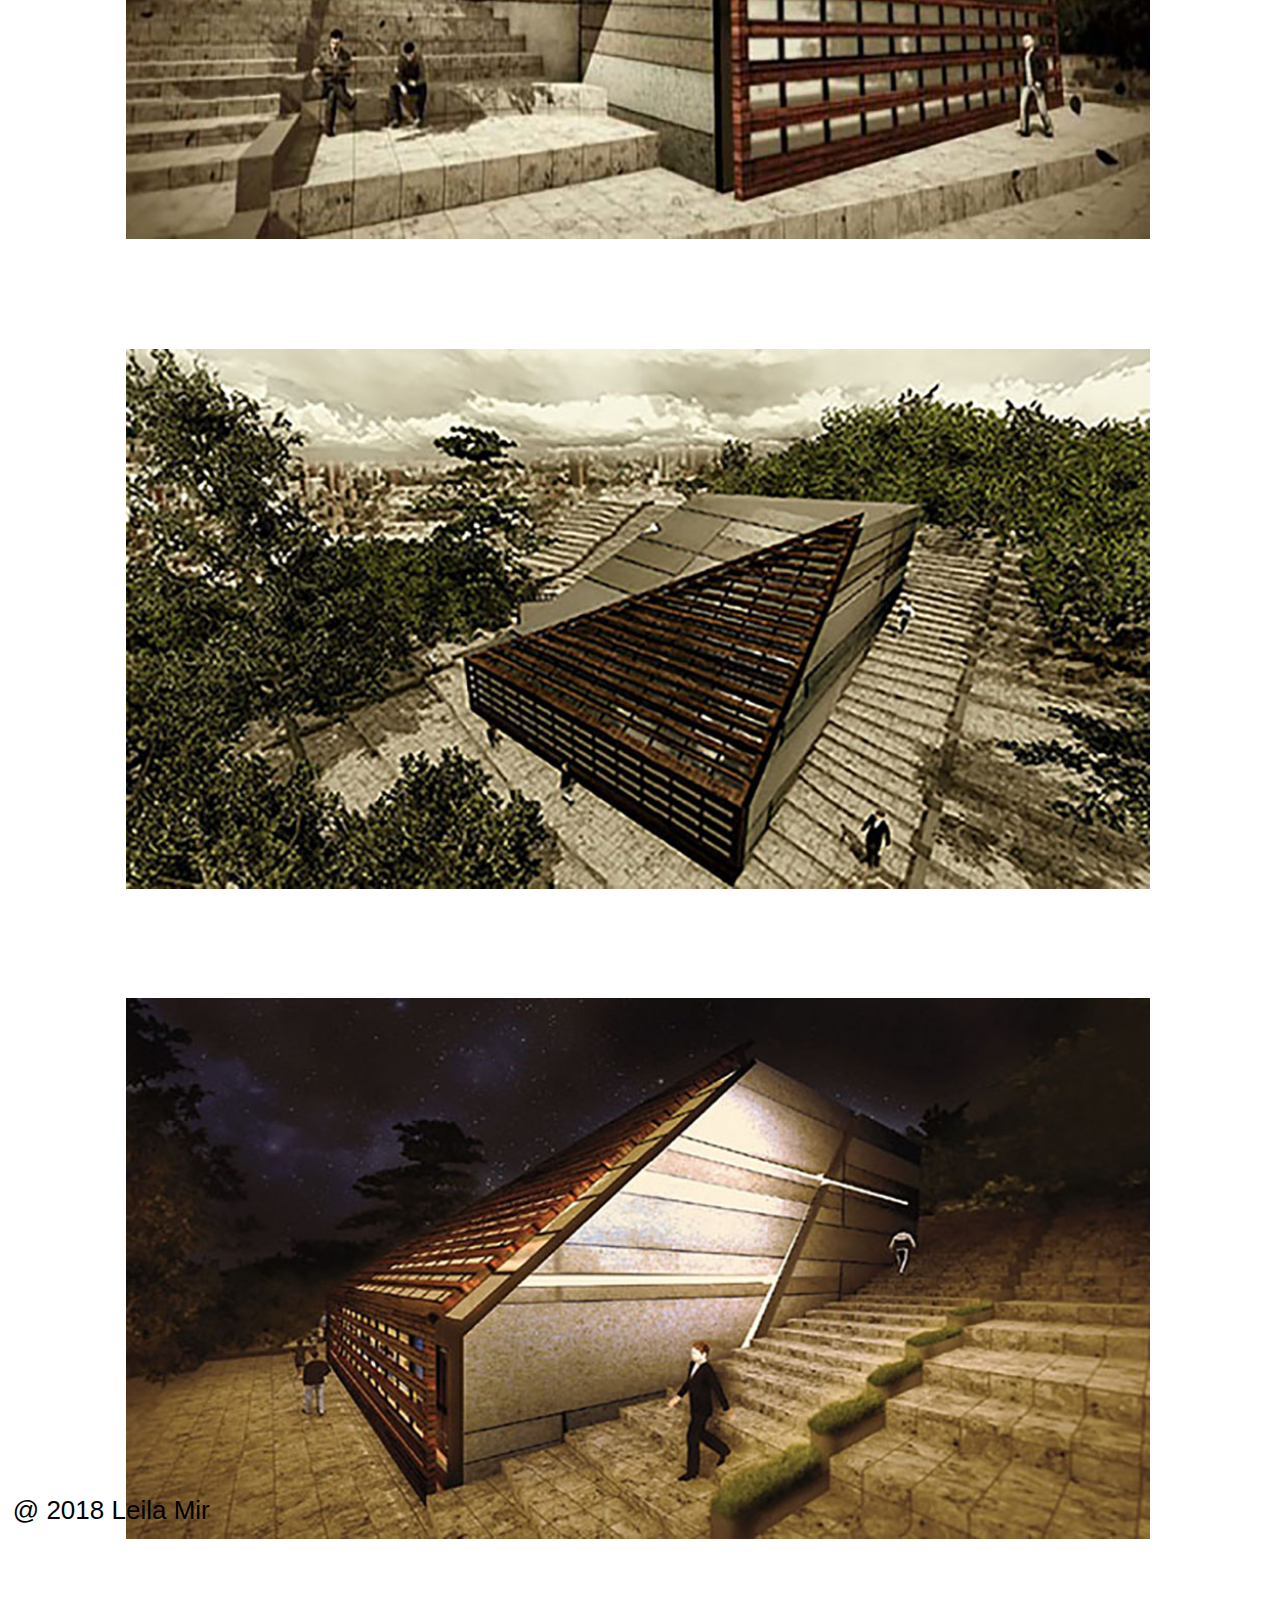
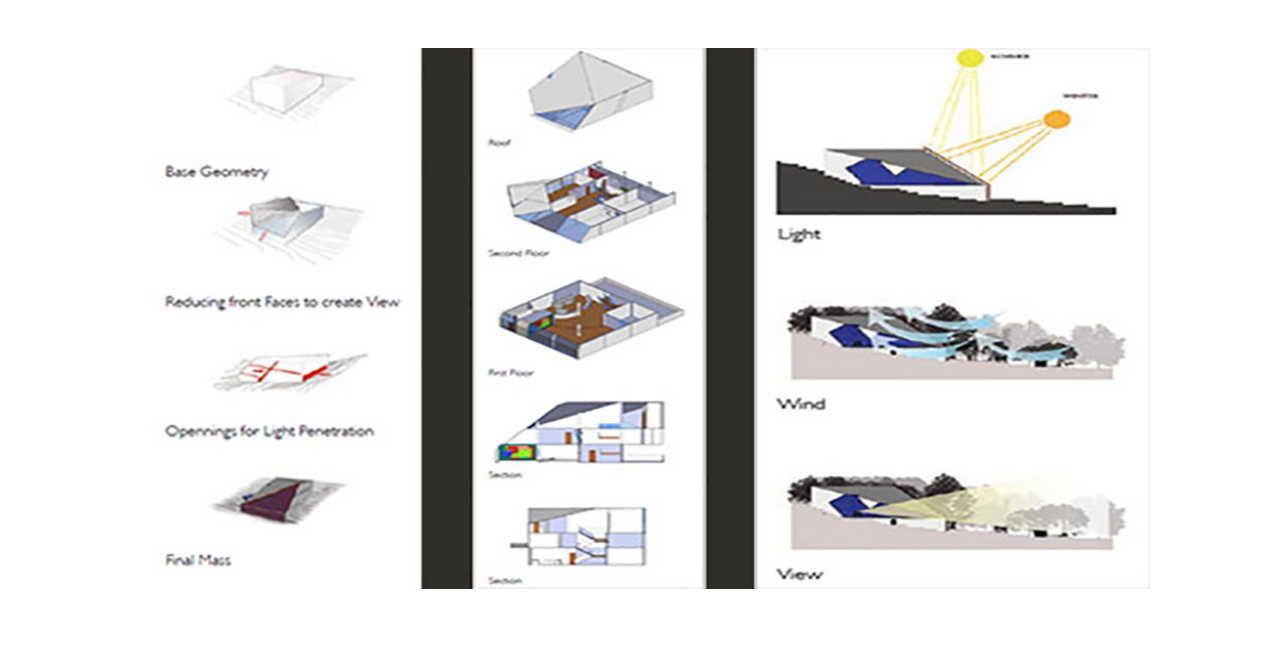
<file: projects/studio-one/index.html>
<!DOCTYPE html>
<html class="studio-one" lang="en">
<head>
  <title>Leila Mirghaderi</title>
  <meta charset="utf-8" />
  <meta name="viewport" content="width=device-width,initial-scale=1.0,shrink-to-fit=no" />
  <link rel="stylesheet" type="text/css" href="../../main.css" />
</head>
<body>
  <header id="header">
    <article id="heading">
      <h2>Leila Mirghaderi: Architecture Portfolio</h2>
      <figure><img
      srcset=
      "my-image-300.jpg 300w,
      my-image-200.jpg 200w,
      my-image-100.jpg 100w"
      sizes="
      (min-width: 1200px) 80vw,
      (min-width: 950px) 70vw,
      (min-width: 450px) 80vw,
      (min-width: 300px) 30vw,
      80vw"
      src="my-image.jpg" alt="An Image of Leila" /></figure>
    </article>
    <nav id="navigation">
      <ul>
        <li><a id="nav-abo" href="../../">About Me</a></li>
        <li><a id="nav-pro" href="../../projects/">Projects</a></li>
        <li><a id="nav-cont" href="../../contact/">Contact Me</a></li>
      </ul>
    </nav>
  </header>
  <main id="content">
      <article id="primary">
        <h2>Studio One</h2>
    <p> The site is located in Yaser Street of Tehran, Iran and has a slope of about
      20%. A number of trees are already located in the site. To comply with the principles
      of sustainable architecture, my design preserves the trees. The concept of this design
      originates from the site itself the shape of the building is consistent with the
      environmental conditions of the site. The footprint of the villa is a 15m*20m rectangle.
      The 3*4 grid shown in the picture determines the location of the columns.
    </p>

  <figure><img
    srcset=
  "studio-one-5-1000.jpg 1000w"
  sizes=" (min-width: 750px) 80vw,
  (min-width: 900px) 90vw"
  src="studio-one-5.jpg" alt="An Image of Rendering"  /><figcaption>Outside Perspective</figcaption> </figure>
  <figure><img
    srcset=
  "studio-one-7-1000.jpg 1000w"
  sizes=" (min-width: 750px) 80vw,
  (min-width: 900px) 90vw"
    src="studio-one-7.jpg" alt="An Image of Rendering"  /><figcaption>Outside Perspective</figcaption> </figure>
  <figure><img
    srcset=
  "studio-one-8-1000.jpg 1000w"
  sizes=" (min-width: 750px) 80vw,
  (min-width: 900px) 90vw"
      src="studio-one-8.jpg" alt="An Image of Rendering"  /><figcaption>Outside Perspective</figcaption> </figure>
      <figure><img
        srcset=
        "studio-one-1-1000.jpg 1000w"
        sizes=" (min-width: 750px) 80vw,
        (min-width: 900px) 90vw"
        src="studio-one-1.jpg" alt="An Image of Rendering" /><figcaption>Outside Perspective</figcaption> </figure>
  <figure><img
    srcset=
  "studio-one-9-1000.jpg 1000w"
  sizes=" (min-width: 750px) 80vw,
  (min-width: 900px) 90vw"
    src="studio-one-9.jpg" alt="An Image of Rendering"  /><figcaption>Outside Perspective</figcaption> </figure>
  <figure><img
    srcset=
  "studio-one-3-1000.jpg 1000w"
  sizes=" (min-width: 750px) 80vw,
  (min-width: 900px) 90vw"
    src="studio-one-3.jpg" alt="An Image of Rendering"  /><figcaption>Diagrams of Studio One</figcaption> </figure>
    </article>
  </main>
  <footer>
    @ 2018 Leila Mir
  </footer>
</body>
</html>
</file>
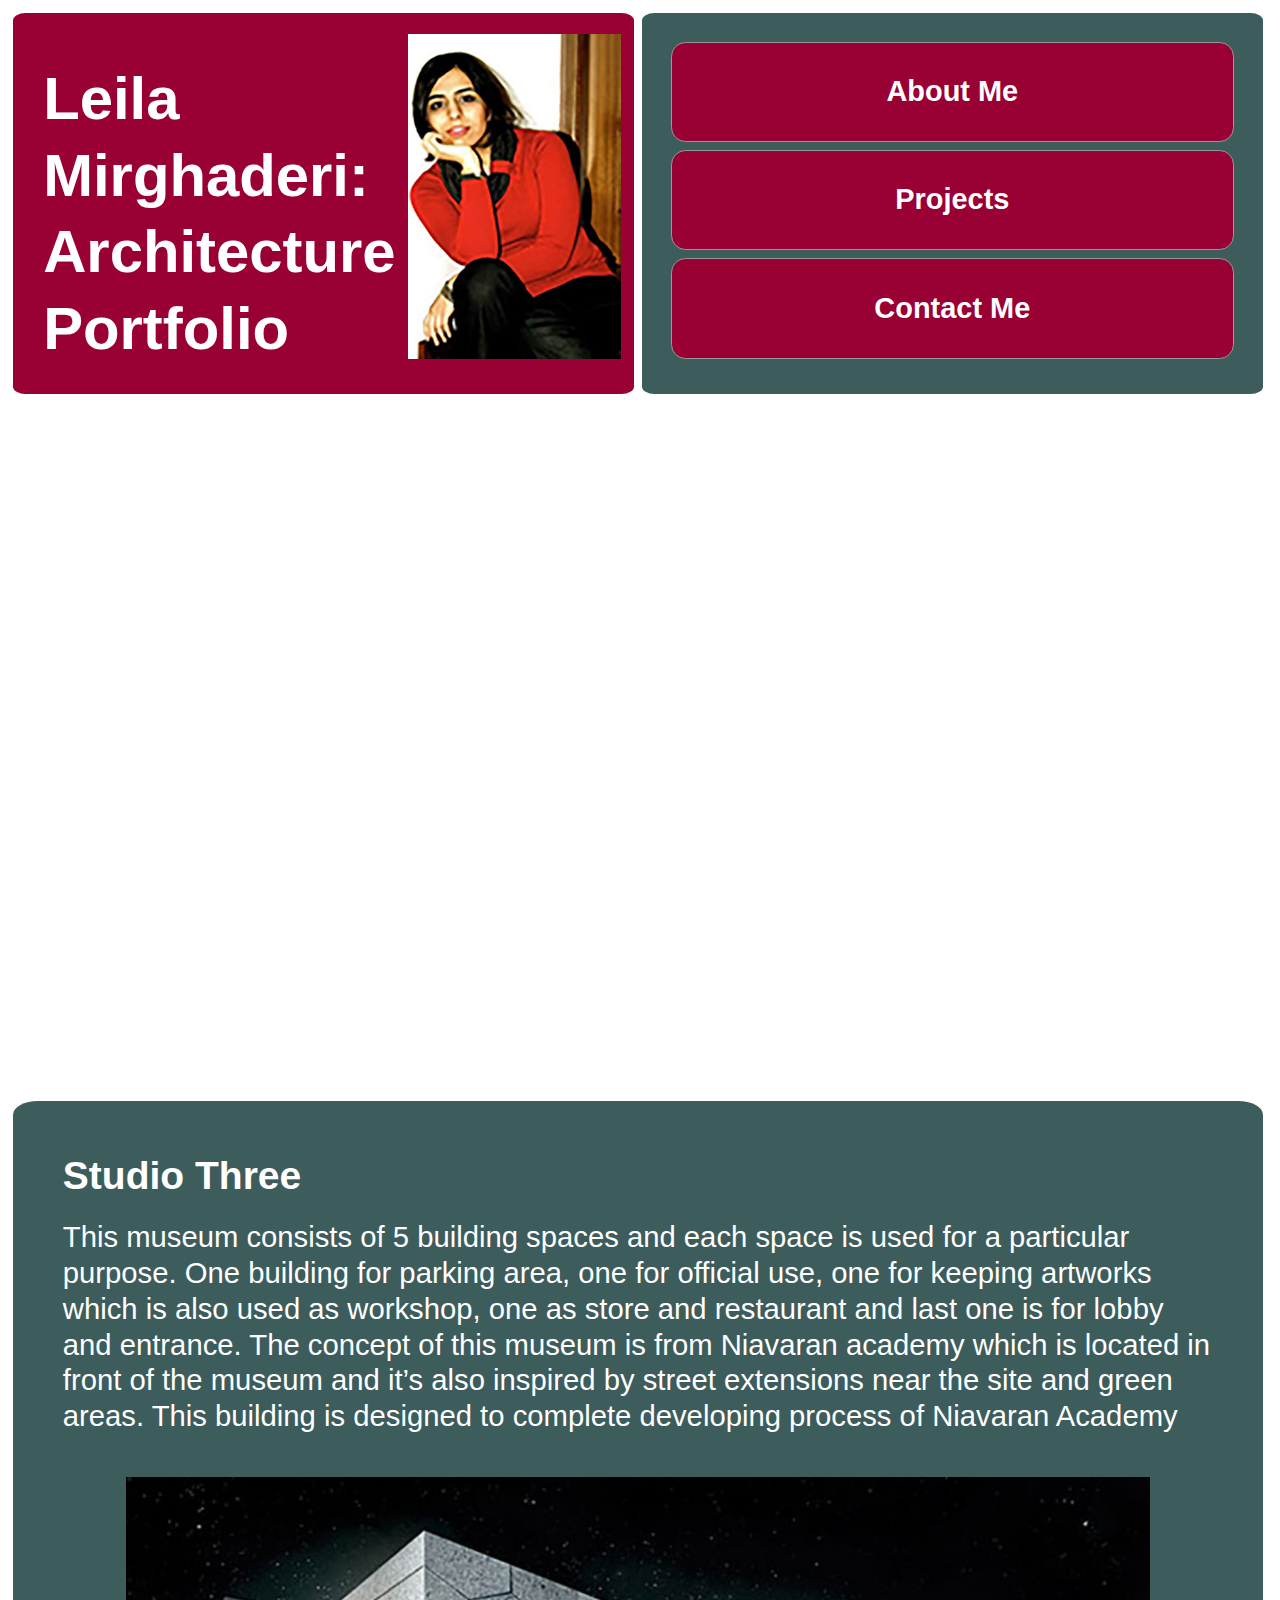
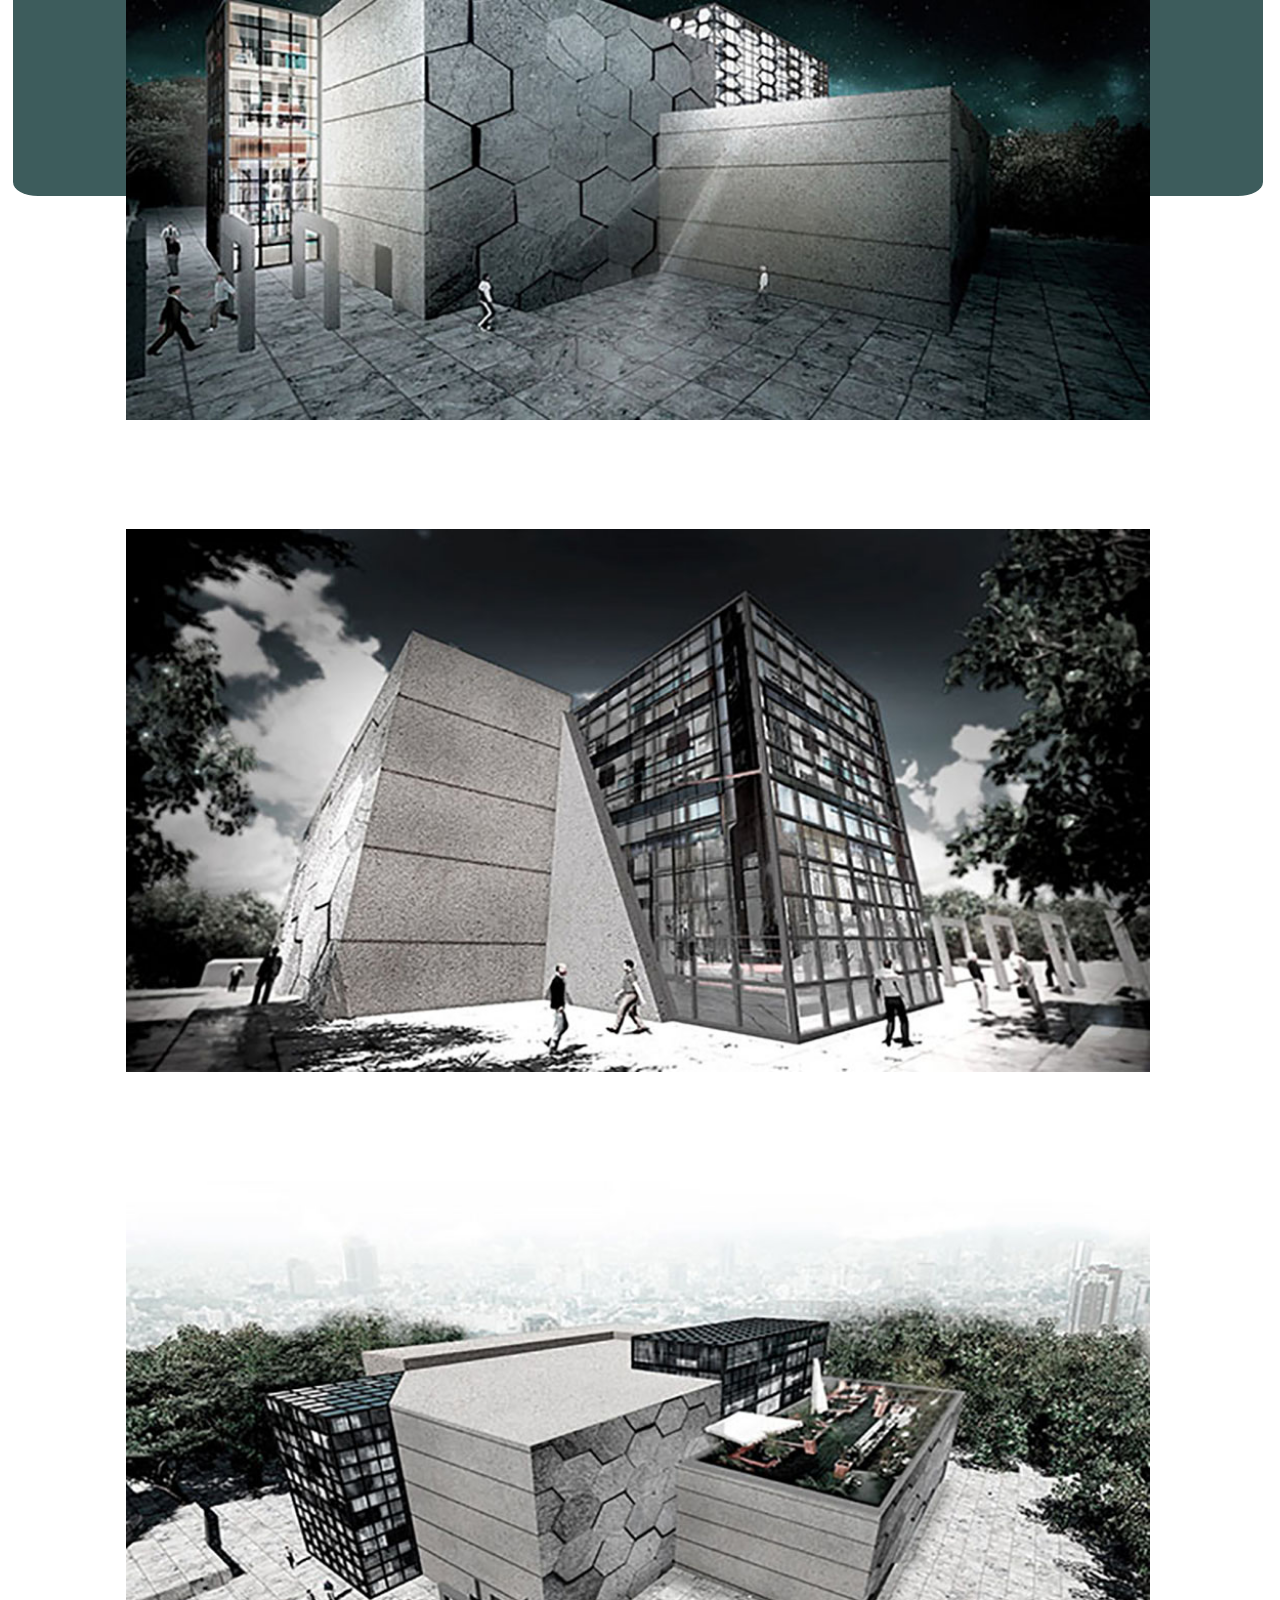
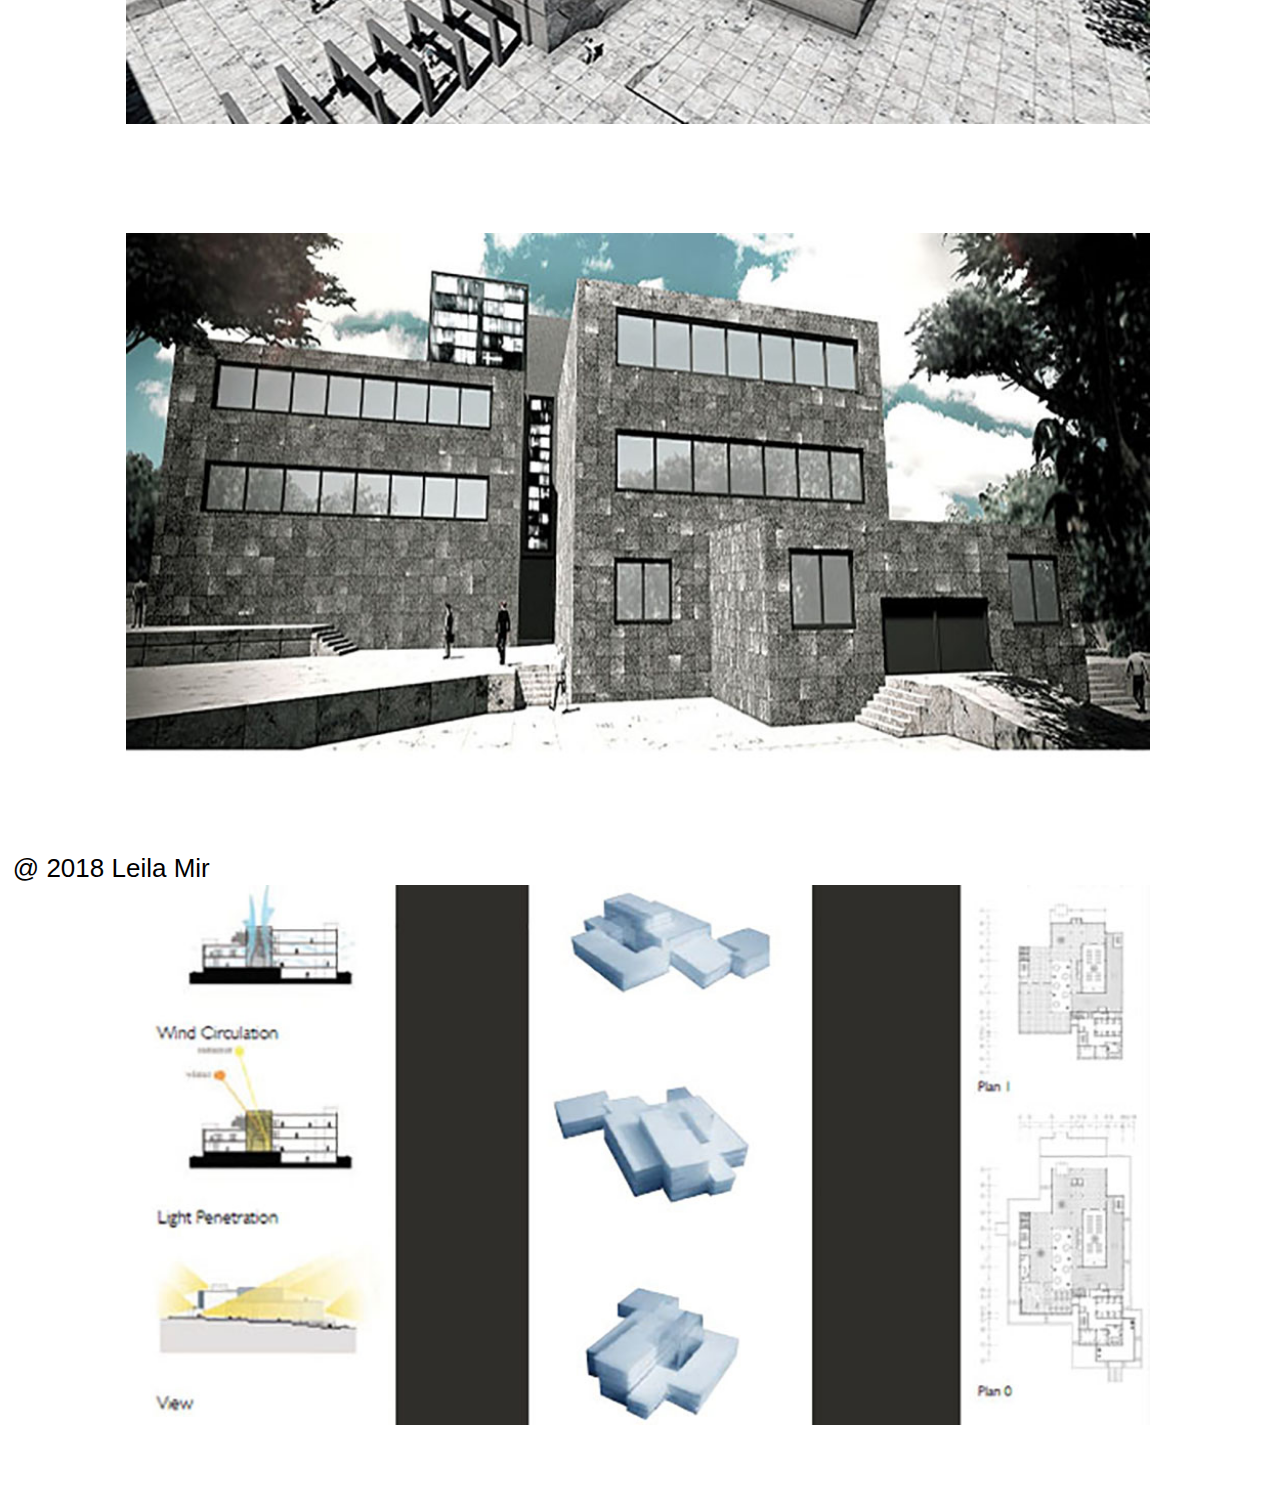
<file: projects/studio-three/index.html>
<!DOCTYPE html>
<html class="stusio-three" lang="en">
<head>
  <title>Leila Mirghaderi</title>
  <meta charset="utf-8" />
  <meta name="viewport" content="width=device-width,initial-scale=1.0,shrink-to-fit=no" />
  <link rel="stylesheet" type="text/css" href="../../main.css" />
</head>
<body>
  <header id="header">
    <article id="heading">
      <h2>Leila Mirghaderi: Architecture Portfolio</h2>
      <figure><img
      srcset=
      "my-image-300.jpg 300w,
      my-image-200.jpg 200w,
      my-image-100.jpg 100w"
      sizes="
      (min-width: 1200px) 80vw,
      (min-width: 950px) 70vw,
      (min-width: 450px) 80vw,
      (min-width: 300px) 30vw,
      80vw"
      src="my-image.jpg" alt="An Image of Leila" /></figure>
    </article>
    <nav id="navigation">
      <ul>
        <li><a id="nav-abo" href="../../">About Me</a></li>
        <li><a id="nav-pro" href="../../projects/">Projects</a></li>
        <li><a id="nav-cont" href="../../contact/">Contact Me</a></li>
      </ul>
    </nav>
  </header>
  <main id="content">
    <article id="primary">
      <h2>Studio Three</h2>
      <p> This museum consists of 5 building spaces and each space is used for a particular purpose.
        One building for parking area, one for official use, one for keeping artworks which is also
        used as workshop, one as store and restaurant and last one is for lobby and entrance.
        The concept of this museum is from Niavaran academy which is located in front of the museum
        and it’s also inspired by street extensions near the site and green areas. This building is
        designed to complete developing process of Niavaran Academy
      </p>
      <figure><img
        srcset=
        "studio-three-1-1000.jpg 1000w"
        sizes=" (min-width: 750px) 80vw,
        (min-width: 900px) 90vw"
        src="studio-three-1.jpg" alt="An Image of Rendering" /><figcaption>Outside Perspective</figcaption> </figure>
        <figure><img
          srcset=
          "studio-three-2-1000.jpg 1000w"
          sizes=" (min-width: 750px) 80vw,
          (min-width: 900px) 90vw"
          src="studio-three-2.jpg" alt="An Image of Rendering" /><figcaption>Outside Perspective</figcaption> </figure>
          <figure><img
            srcset=
            "studio-three-3-1000.jpg 1000w"
            sizes=" (min-width: 750px) 80vw,
            (min-width: 900px) 90vw"
            src="studio-three-3.jpg" alt="An Image of Rendering" /><figcaption>Outside Perspective</figcaption> </figure>
            <figure><img
              srcset=
              "studio-three-4-1000.jpg 1000w"
              sizes=" (min-width: 750px) 80vw,
              (min-width: 900px) 90vw"
              src="studio-three-4.jpg" alt="An Image of Rendering" /><figcaption>Outside Perspective</figcaption> </figure>
              <figure><img
                srcset=
                "studio-three-5-1000.jpg 1000w"
                sizes=" (min-width: 750px) 80vw,
                (min-width: 900px) 90vw"
                src="studio-three-5.jpg" alt="An Image of Rendering" /><figcaption>Outside Perspective</figcaption> </figure>
        </article>
  </main>
  <footer>
    @ 2018 Leila Mir
  </footer>
</body>
</html>
</file>
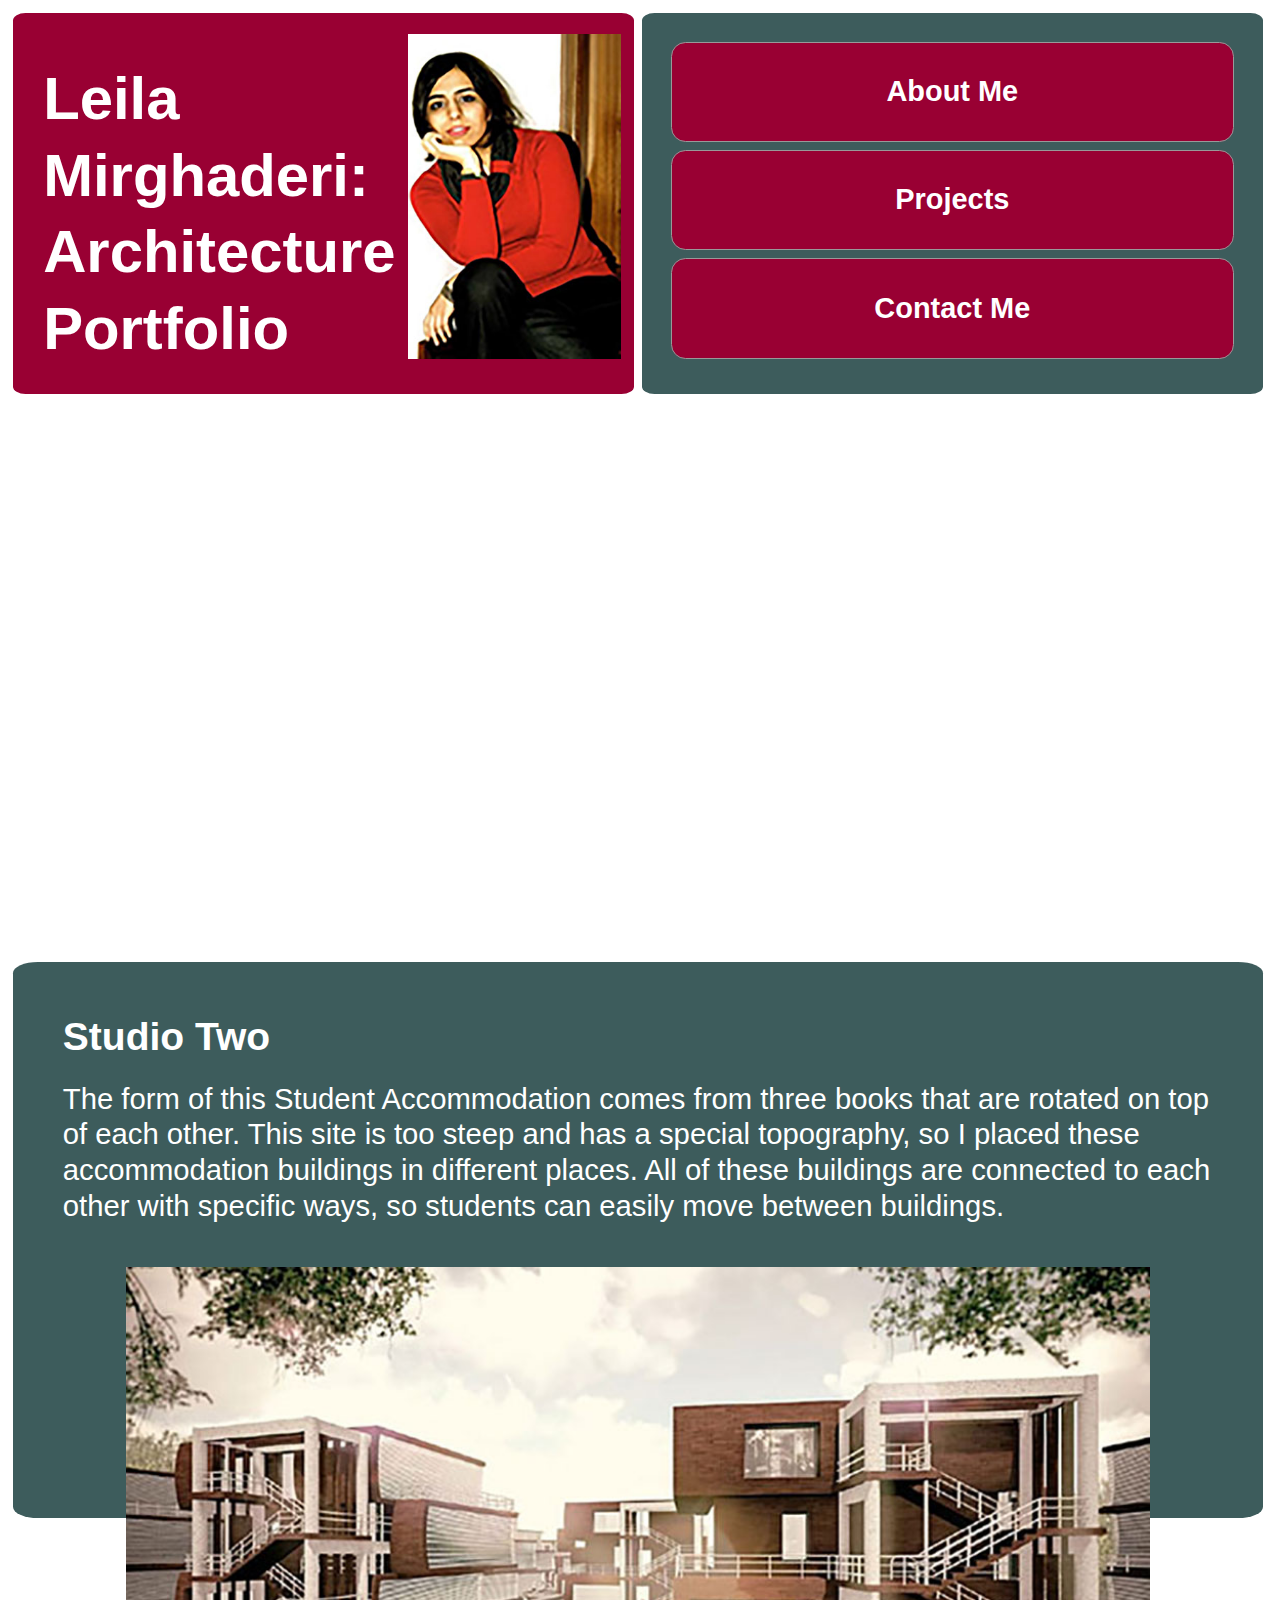
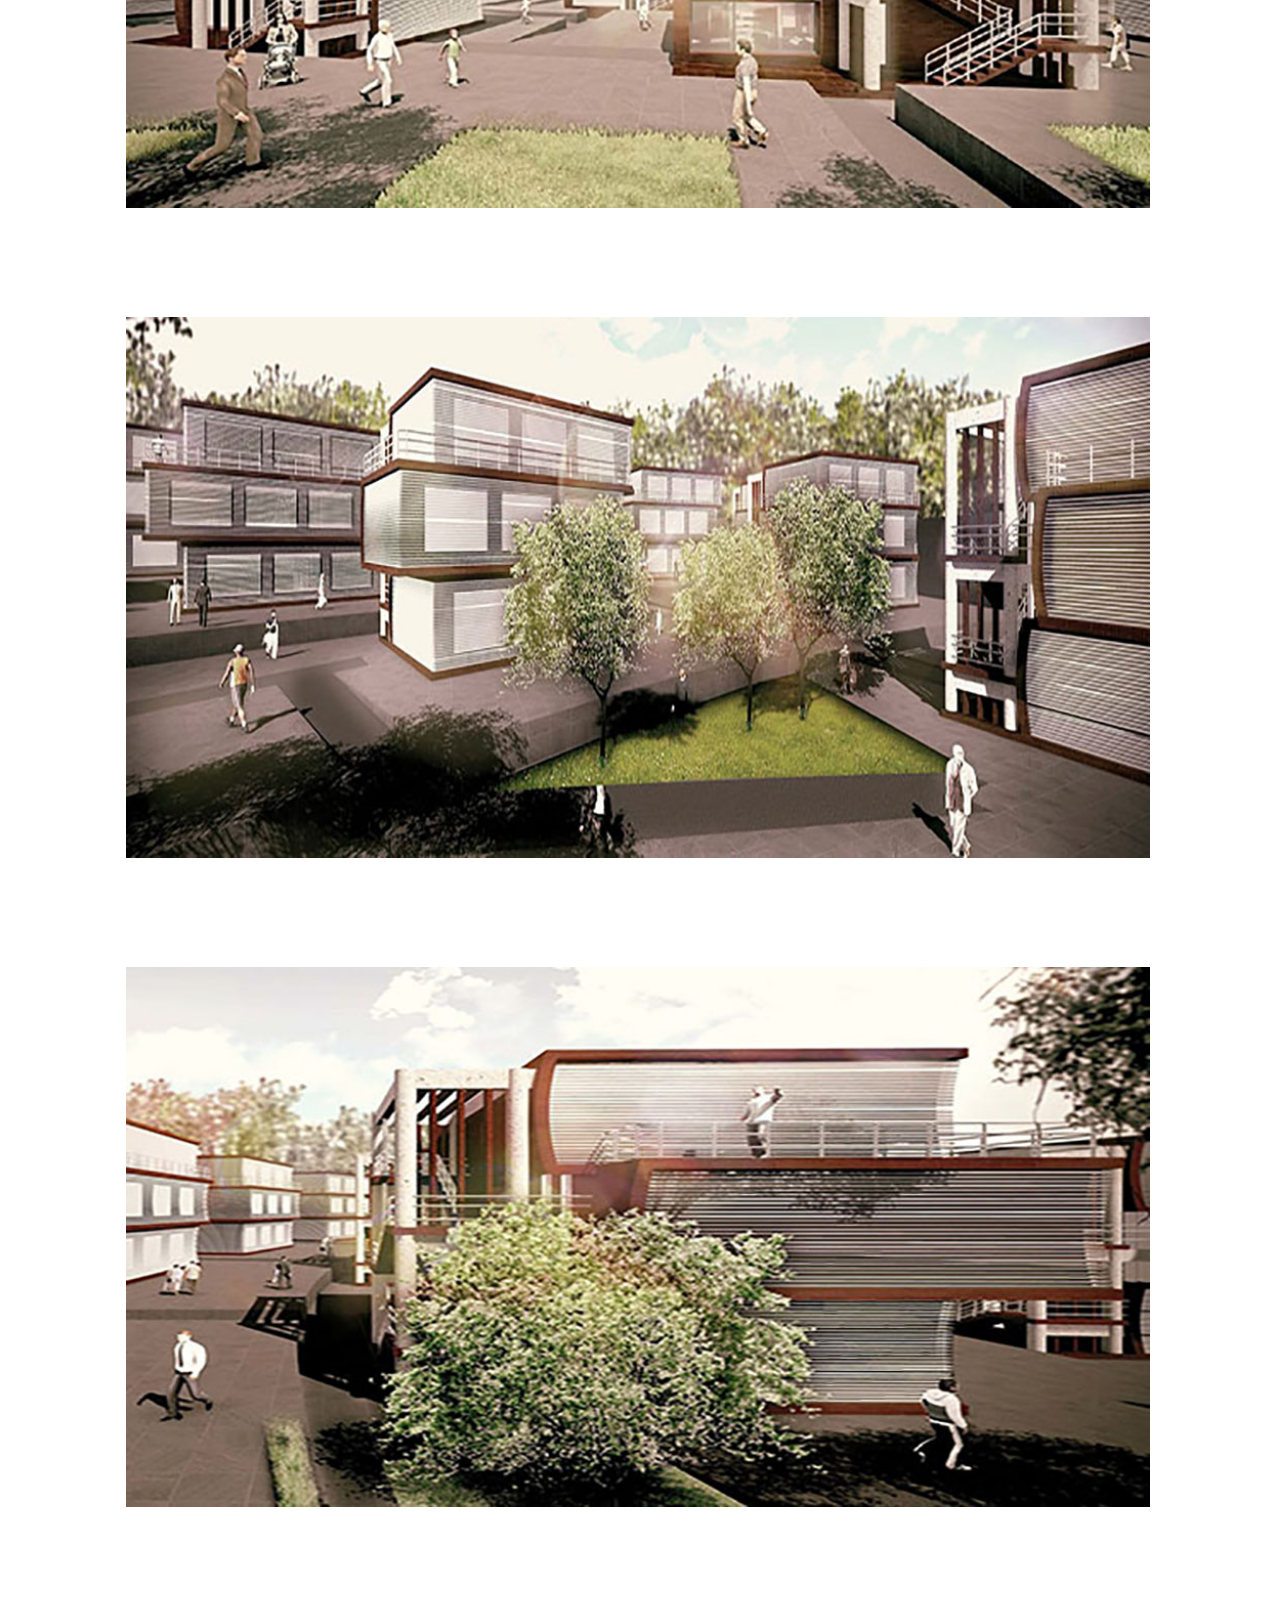
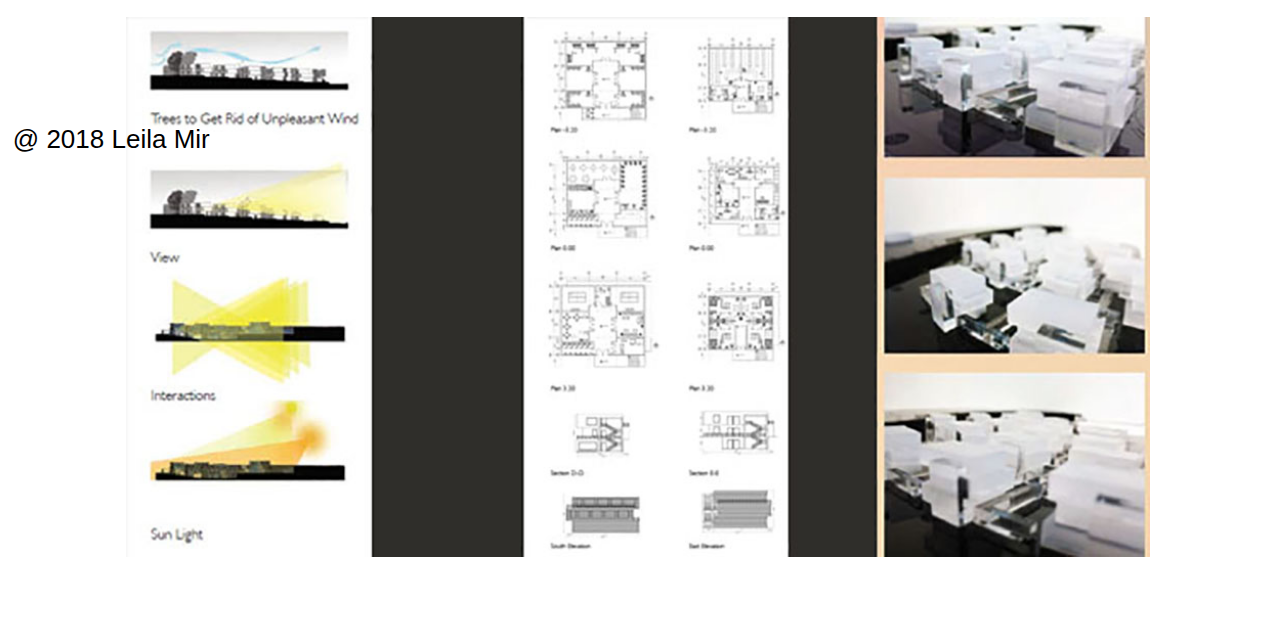
<file: projects/studio-two/index.html>
<!DOCTYPE html>
<html class="studio-two" lang="en">
<head>
  <title>Leila Mirghaderi</title>
  <meta charset="utf-8" />
  <meta name="viewport" content="width=device-width,initial-scale=1.0,shrink-to-fit=no" />
  <link rel="stylesheet" type="text/css" href="../../main.css" />
</head>
<body>
  <header id="header">
    <article id="heading">
      <h2>Leila Mirghaderi: Architecture Portfolio</h2>
      <figure><img
      srcset=
      "my-image-300.jpg 300w,
      my-image-200.jpg 200w,
      my-image-100.jpg 100w"
      sizes="
      (min-width: 1200px) 80vw,
      (min-width: 950px) 70vw,
      (min-width: 450px) 80vw,
      (min-width: 300px) 30vw,
      80vw"
      src="my-image.jpg" alt="An Image of Leila" /></figure>
    </article>
    <nav id="navigation">
      <ul>
        <li><a id="nav-abo" href="../../">About Me</a></li>
        <li><a id="nav-pro" href="../../projects/">Projects</a></li>
        <li><a id="nav-cont" href="../../contact/">Contact Me</a></li>
      </ul>
    </nav>
  </header>
  <main id="content">
    <article id="primary">
      <h2>Studio Two</h2>
    <p> The form of this Student Accommodation comes from three books that are
      rotated on top of each other. This site is too steep and has a special topography,
      so I placed these accommodation buildings in different places. All of these
      buildings are connected to each other with specific ways, so students can easily
      move between buildings.
    </p>
    <figure><img
      srcset=
    "studio-two-1-1000.jpg 1000w"
    sizes=" (min-width: 750px) 80vw,
    (min-width: 900px) 90vw"
      src="studio-two-1.jpg" alt="An Image of Rendering" /><figcaption>Outside Perspective</figcaption> </figure>
    <figure><img
      srcset=
    "studio-two-2-1000.jpg 1000w"
    sizes=" (min-width: 750px) 80vw,
    (min-width: 900px) 90vw"
        src="studio-two-2.jpg" alt="An Image of Rendering" /><figcaption>Outside Perspective</figcaption> </figure>
    <figure><img
      srcset=
    "studio-two-4-1000.jpg 1000w"
    sizes=" (min-width: 750px) 80vw,
    (min-width: 900px) 90vw"
      src="studio-two-4.jpg" alt="An Image of Rendering" /><figcaption>Outside Perspective</figcaption> </figure>
    <figure><img
      srcset=
    "studio-two-3-1000.jpg 1000w"
    sizes=" (min-width: 750px) 80vw,
    (min-width: 900px) 90vw"
        src="studio-two-3.jpg" alt="An Image of Rendering" /><figcaption>Diagrams of Studio Two</figcaption> </figure>
      </article>
  </main>
  <footer>
    @ 2018 Leila Mir
  </footer>
</body>
</html>
</file>
<file: main.css>
/* http://meyerweb.com/eric/tools/css/reset/
v2.0 | 20110126
License: none (public domain)
*/
/* stylelint-disable*/
a,abbr,acronym,address,applet,article,aside,audio,b,big,blockquote,body,canvas,caption,center,cite,code,dd,del,details,dfn,div,dl,dt,em,embed,fieldset,figcaption,figure,footer,form,h1,h2,h3,h4,h5,h6,header,hgroup,html,i,iframe,img,ins,kbd,label,legend,li,mark,menu,nav,object,ol,output,p,pre,q,ruby,s,samp,section,small,span,strike,strong,sub,summary,sup,table,tbody,td,tfoot,th,thead,time,tr,tt,u,ul,var,video{margin:0;padding:0;border:0;font:inherit;vertical-align:baseline}article,aside,details,figcaption,figure,footer,header,hgroup,main,menu,nav,section{display:block}html{line-height:1}body{line-height:inherit}ol,ul{list-style:none}blockquote,q{quotes:none}blockquote:after,blockquote:before,q:after,q:before{content:'';content:none}table{border-collapse:collapse;border-spacing:0}
/* stylelint-enable */

/* Begin site styles below */

/* Base style elements */
html {
  background-color: #ffffff;
  color: #000000;
  font-family: "Black Han Sans", Helvetica , Arial, sans-serif;
  margin: 1%;
}

figcaption {
  font-size: 0.875em;
  line-height: 1.07em;
  text-align: center;
  padding-bottom: 1em;
}
h2 {
  font-family: "Open Sans", Helvetica , Arial, sans-serif;
  font-size: 1.4em;
  line-height: 1.28em; /* 36px /  28px= 1.28em*/
  font-weight: bold;
}
ul {
  color: #000000;
  display: block;
  font-size: 0.8125em; /*13px /*16 = 0.8125em */
  line-height: 1.23em; /* 16px /  13px= 1.23em*/

}
video {
  display: block;
  padding-top: 0.9375em;
  margin: 0 auto;
  max-width: 100%;
}
article {
  clear: both;
}
/* module styles (id selectors) */
/* Grid codes */
#header {
  display: grid;
  grid-auto-flow: row;
  grid-gap: 0.3125em;
  grid-template-columns: repeat(2, 49.5%);
  grid-template-rows: repeat(1 , 99%);
}
#heading {
  grid-column: 1/1;
  grid-row: 1;
  background-color: #990033;
  border-radius: 2%;
  color: #000000;
  padding: 2%;
}
#navigation {
  grid-column: 2/2;
  grid-row: 1;
  display: inline-grid;
  font-weight: bold;
  font-size: 1em; /*16px /*16 = 1em */
  line-height: 1.25em; /* 20px /  16px= 1.25em*/
  background-color: #595959;
  border-radius: 2%;
  color: #ffffff;
}

#content {
  display: grid;
  grid-auto-flow: row;
  grid-gap: 0.3125em;
  grid-template-columns: repeat(2, 49.5%);
  grid-template-rows: repeat(3 , 19%);
}

#primary {
  grid-column: 1/3;
  grid-row: 2;
}
nav a {
  padding: 1.2em 0;
  margin: 3.5%;
  background: #990033;
  border: 1px solid #999999;
  border-radius: 0.5em;
  color: #ffffff;
  display: block;
  text-align: center;
  text-decoration: none;
}
.js a {
  color: white;
}
.about #nav-abo,
.projects #nav-pro,
.contact #nav-cont,
nav a:active,
nav a:focus {
  background: #999999;
  color: #ffffff;
}
#subnavigation a {
  display: flex;
  flex: 2;
  padding: 2em;
  margin: 3%;
  color: #ffffff;
  text-align: center;
  text-decoration: none;
}

#primary aside {
  display: flex;
  flex: 2;
}
img {
  display: block;
  margin: 0 auto;
  max-width: 100%;
}
a img {
  display: block;
  margin: 0 auto;
  max-width: 100%;
}
#primary img {
  display: flex;
  flex: 2;
  padding: 0.75em 0;
  margin-top: 2%;
}
#primary p {
  font-size: 1.125em;
  line-height: 1.222em; /* 22px /  18px= 1.222...em*/
}
#link-gmail {
  margin: 2%;
}
#link-github {
  margin-top: 2%;
}
/* styles codes (id selectors) */
#primary, #navigation {
  background-color: #3d5c5c;
  border-radius: 2%;
  color: #ffffff;
  padding: 4%;
}
#heading h2, #contact a, #projects h2 {
  color: #ffffff;
}
#heading h2 {
  margin: 0.3em;
}
#primary h2 {
  padding-bottom: 0.5em;
}
#graduation {
  display: block;
  padding-top: 0.937em;
  margin: 0 auto;
  max-width: 100%;
}
nav li {
  flex: 2;
  width: 100%;
  float: left;
}
/* State Styles */
.nojs {
  border-top: 1.25em solid red;
}
.js #action {
  display: none;
  color: white;
}
.js #action.visible {
  display: block;
}
/* State style (media queries) */

@media screen and (min-width: 120px) {
  html {
    font-size: 0.85em; /*21px /*16 = 1.31em */
    line-height: 1.38em; /*29px /*21 = 1.38em */
  }
  body #header {
    display: flex;
    flex-flow: column;
  }
}
@media screen and (min-width: 250px) {
  html {
    font-size: 1.2em; /*21px /*16 = 1.31em */
    line-height: 1.38em; /*29px /*21 = 1.38em */
  }
  body #header {
    display: grid;
  }
  #heading h2 {
    padding-top: 0.3em;
    font-size: 1em;
  }
  nav a {
    padding: 1em 0;
    margin: 5%;
  }
}
@media screen and (min-width: 440px) {
  html {
    font-size: 1.31em; /*21px /*16 = 1.31em */
    line-height: 1.38em; /*29px /*21 = 1.38em */
  }
  body #header {
    display: grid;
  }
  h2 {
    font-size: 1em;
    margin-right: 0.2em;
  }
  #heading h2 {
    font-size: 1em;
  }
  #heading img {
    padding-top: 0.45em;
  }
  nav a {
    padding: 1em 0;
    margin: 5%;
  }
  #navigation a {
    line-height: 1.75em; /*28px /*16 = 1.75em */
  }
}
@media screen and (min-width: 450px) {
  html {
    font-size: 1.31em; /*21px /*16 = 1.31em */
    line-height: 1.38em; /*29px /*21 = 1.38em */
  }
  #header article {
    display: flex;
    flex: 0 1;
  }
  #heading h2 {
    font-size: 0.85em;
    margin-right: 0.2em;
  }
  #heading img {
    padding-top: 0.35em;
  }
  nav a {
    padding: 0.6em 0;
    margin: 0.5%;
  }
  #navigation a {
    line-height: 2em;
  }
}
@media screen and (min-width: 520px) {
  html {
    font-size: 1.31em; /*21px /*16 = 1.31em */
    line-height: 1.38em; /*29px /*21 = 1.38em */
  }
  #header article {
    display: flex;
    flex: 0 1;
  }
  #heading h2 {
    font-size: 1em;
    margin-right: 0.2em;
  }
  #heading img {
    padding-top: 0.35em;
  }
  nav a {
    padding: 0.6em 0;
    margin: 0.5%;
  }
  #navigation a {
    line-height: 2em;
  }
}
@media screen and (min-width: 600px) {
  html {
    font-size: 1.31em; /*21px /*16 = 1.31em */
    line-height: 1.38em; /*29px /*21 = 1.38em */
  }
  #header article {
    display: flex;
    flex: 0 1;
  }
  #heading h2 {
    font-size: 1.3em;
    margin-right: 0.2em;
  }
  nav a {
    padding: 0.5em 0;
    margin: 0.5%;
  }
  #navigation a {
    line-height: 2em;
  }
}
@media screen and (min-width: 800px) {
  #heading h2 {
    font-size: 1.8em;
  }
  #header article {
    display: flex;
    flex: 0 1;
  }
  nav a {
    padding: 0.5em 0;
    margin: 0.5%;
  }
  #navigation a {
    font-size: 1.37em; /*22px /*16 = 1.37em */
    line-height: 2em;
  }
}
@media screen and (min-width: 920px) {
  html {
    font-size: 1.626em; /*26px /*16 = 1.625em */
    line-height: 1.07em; /*28px /*26 = 1.07em */
  }
  #heading h2 {
    font-size: 1.55em;
  }
  #header article {
    display: flex;
    flex: 0 1;
  }
  nav a {
    padding: 0.4em 0;
    margin: 0.4%;
  }
  #navigation a {
    font-size: 1.37em; /*22px /*16 = 1.37em */
    line-height: 2em;
  }
}
@media screen and (min-width: 1000px) {
  h2 {
    font-size: 1.5em;
  }
  #heading h2 {
    font-size: 1.8em;
  }
  #header article {
    display: flex;
    flex: 0 1;
  }
  nav a {
    padding: 0.5em 0;
    margin: 0.5%;
  }
}
@media screen and (min-width: 1180px) {
  h2 {
    font-size: 1.5em;
  }
  #heading h2 {
    font-size: 2.1em;
  }
  #header article {
    display: flex;
    flex: 0 1;
  }
  nav a {
    padding: 0.5em 0;
    margin: 0.5%;
  }
}
@media screen and (min-width: 1226px) {
  h2 {
    font-size: 1.5em;
  }
  #heading h2 {
    font-size: 2.1em;
  }
  #header article {
    display: flex;
    flex: 0 1;
  }
  nav a {
    padding: 0.5em 0;
    margin: 0.5%;
  }
}
@media screen and (min-width: 1270px) {
  p {
    font-size: 2em;
  }
  h2 {
    font-size: 1.5em;
  }
  #heading h2 {
    font-size: 2.3em;
  }
  #header article {
    display: flex;
    flex: 0 1;
  }
  nav a {
    padding: 0.7em 0;
    margin: 0.7%;
  }
}
</file>
